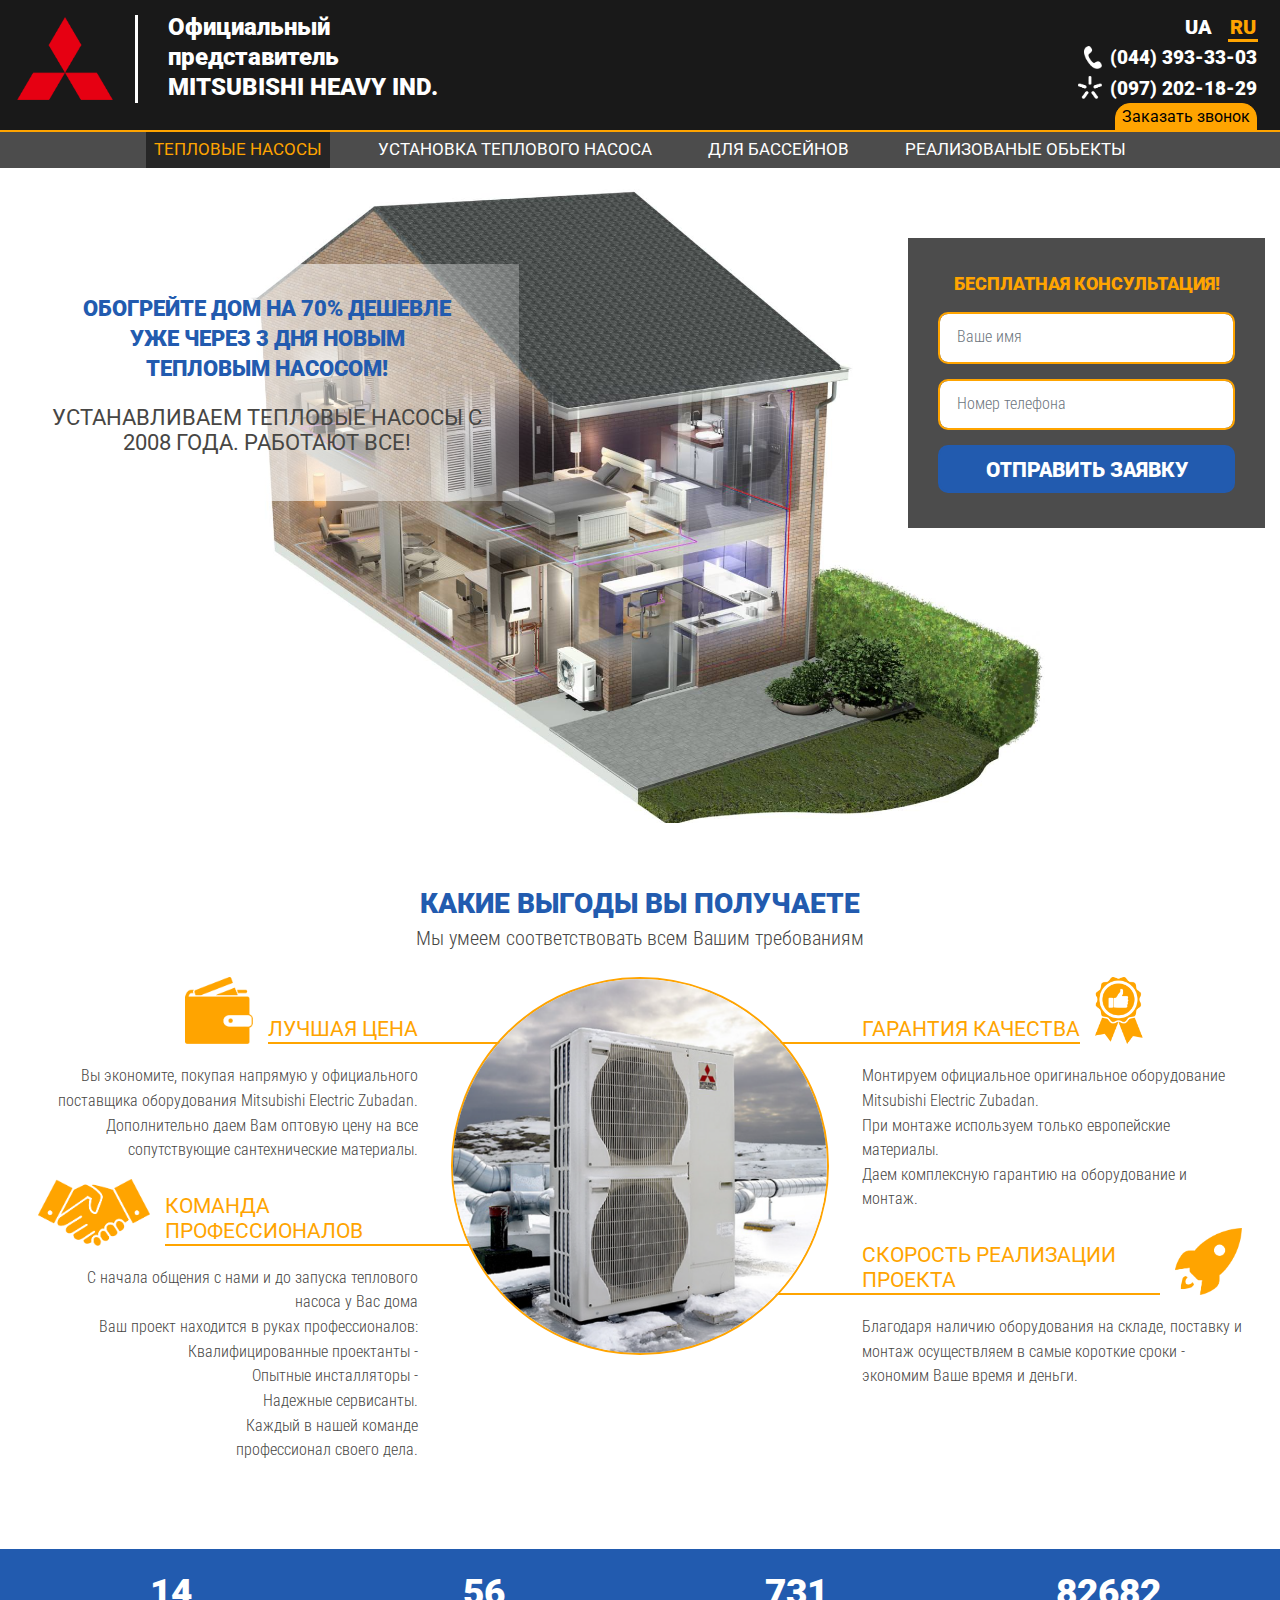
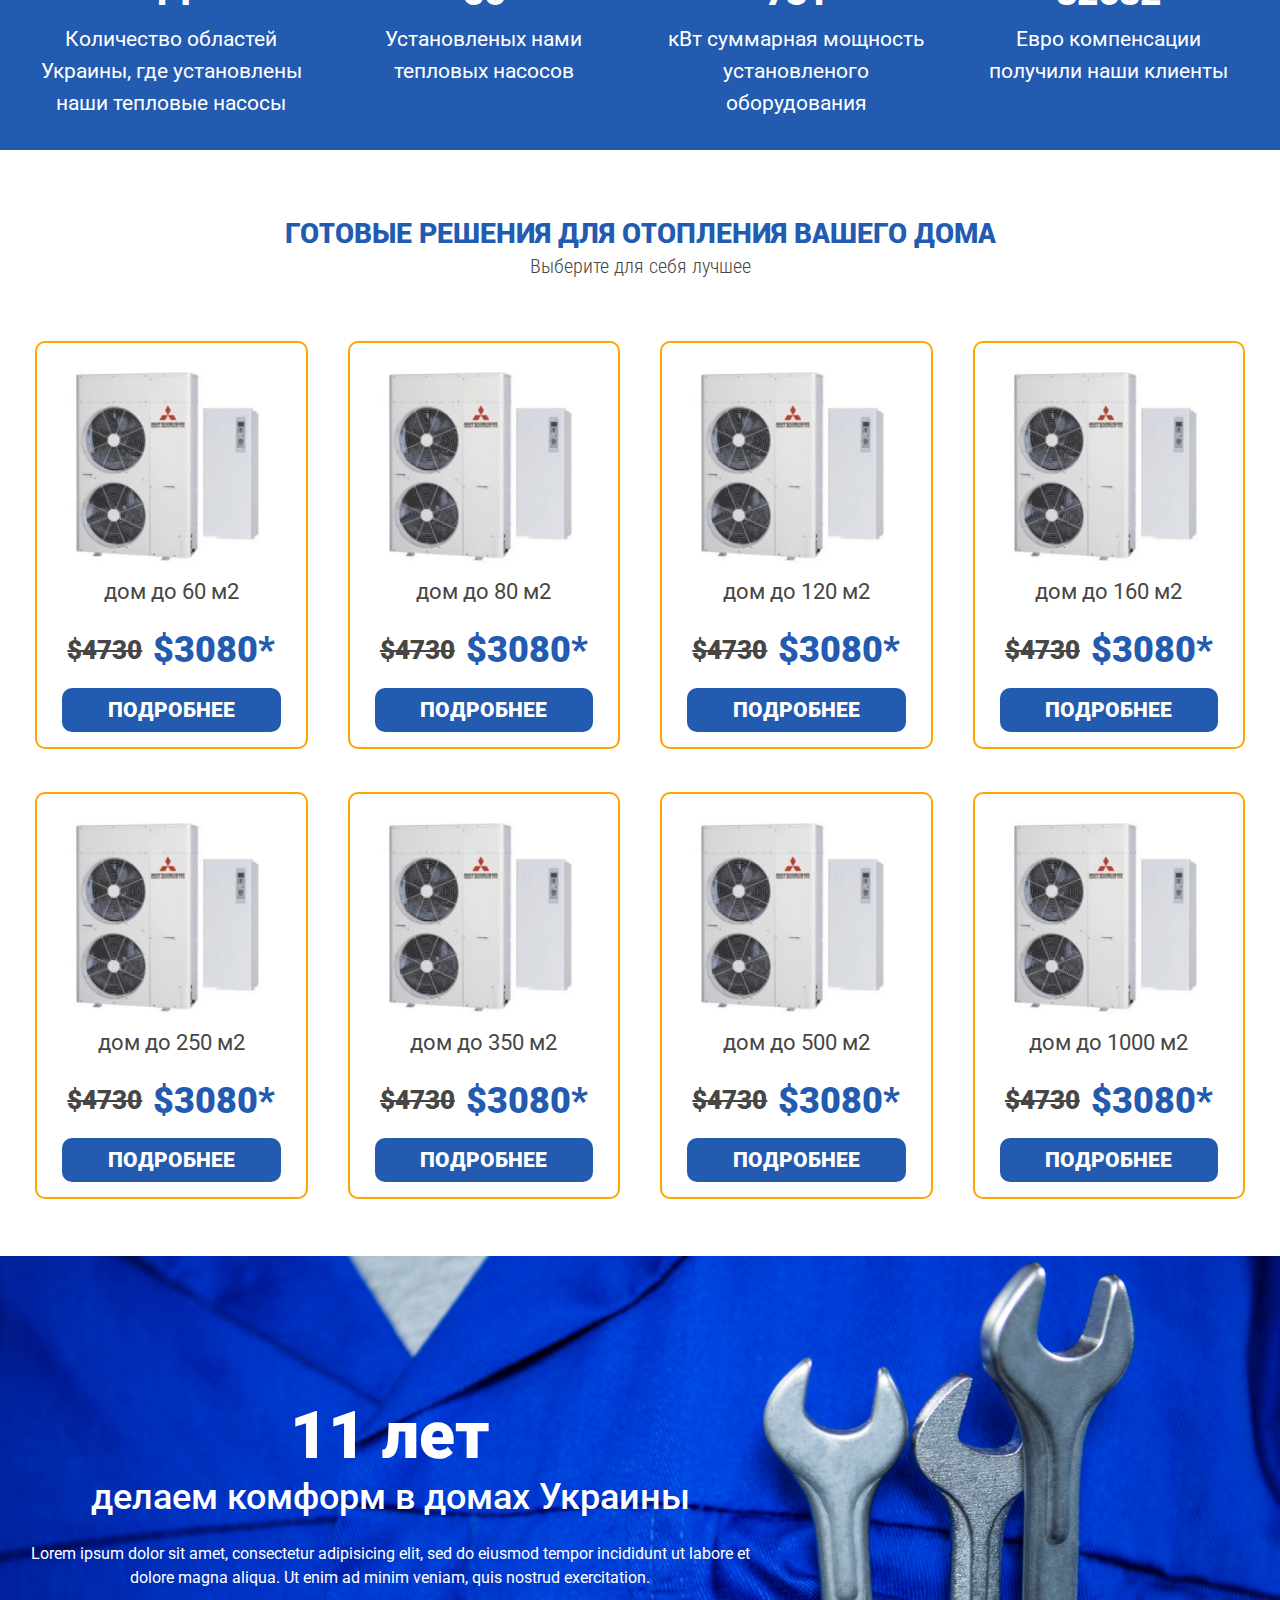
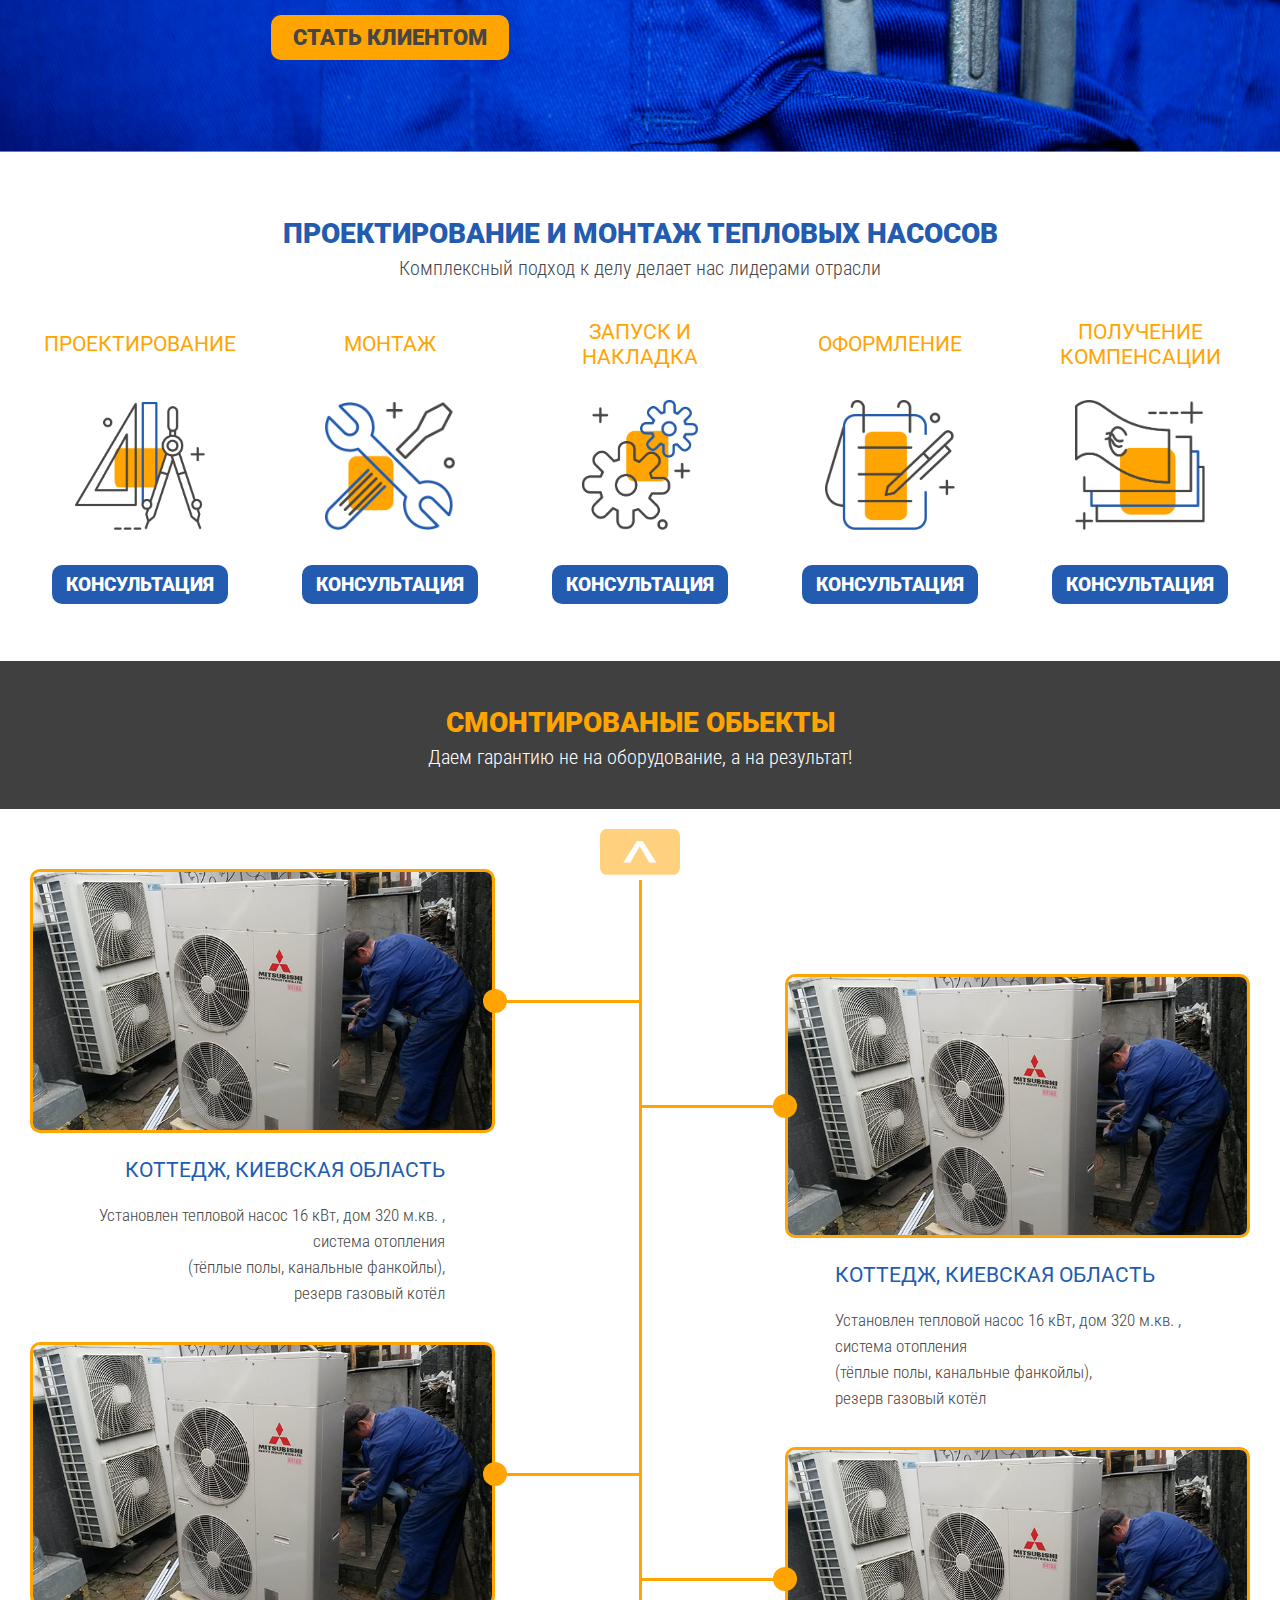
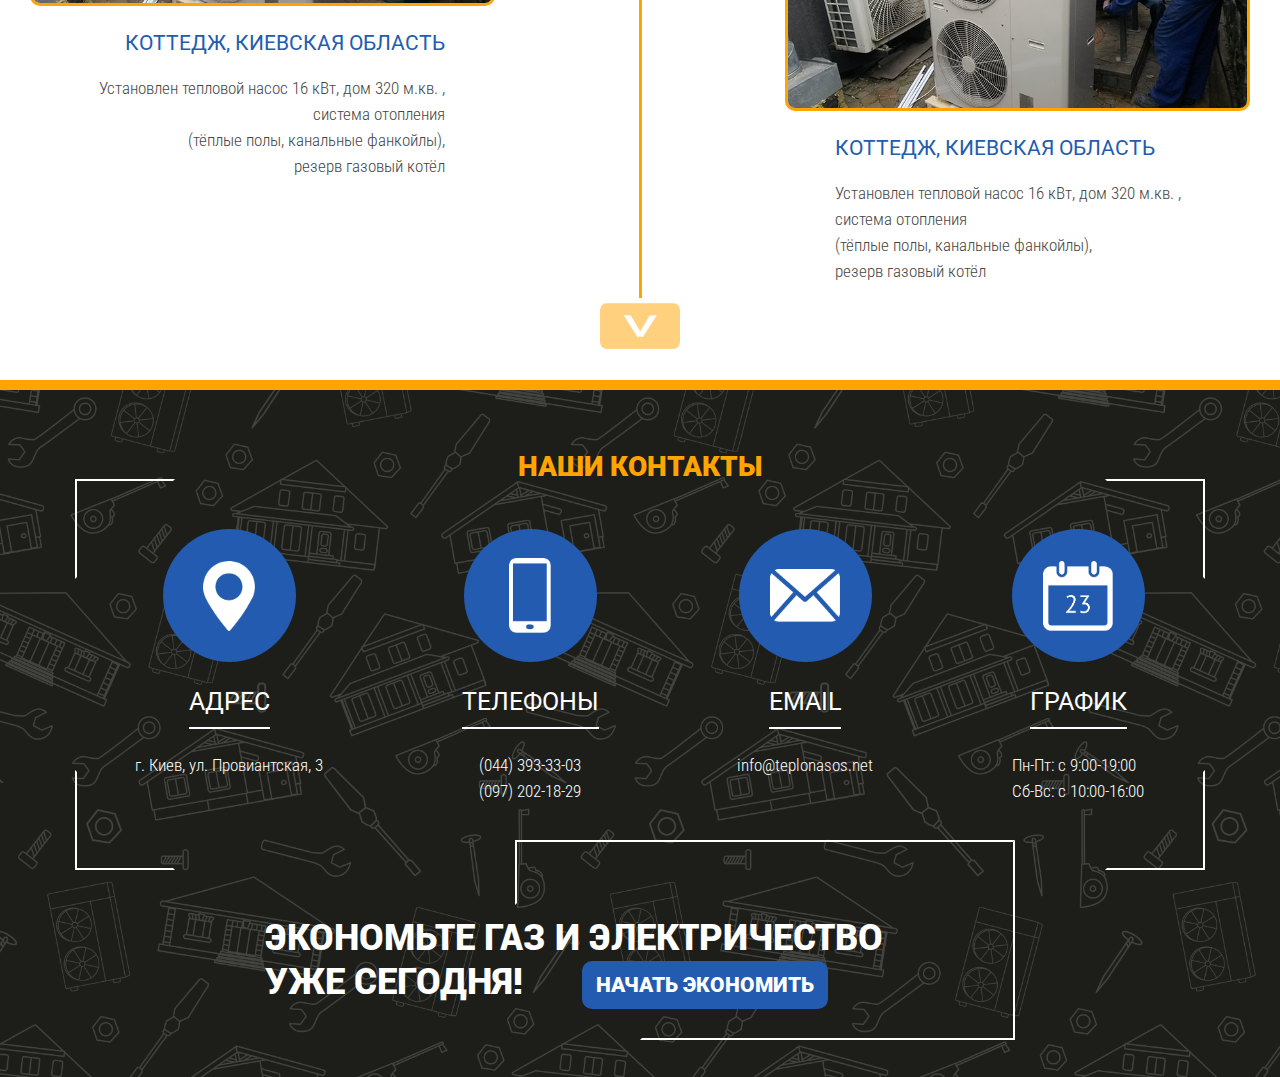
<file: index.html>
<!DOCTYPE html>
<html lang="en">
    <head>
        <meta name="viewport" content="width=device-width, initial-scale=1, shrink-to-fit=no, minimum-scale=1.0, user-scalable=no">
        <meta charset="UTF-8">
        <link href='https://fonts.googleapis.com/css?family=Roboto:400,100,300,500,700,900' rel='stylesheet' type='text/css'>
        <link href="https://fonts.googleapis.com/css?family=Roboto+Condensed" rel="stylesheet">
        <link rel="stylesheet" href="https://maxcdn.bootstrapcdn.com/bootstrap/4.0.0/css/bootstrap.min.css" 
        integrity="sha384-Gn5384xqQ1aoWXA+058RXPxPg6fy4IWvTNh0E263XmFcJlSAwiGgFAW/dAiS6JXm" crossorigin="anonymous">
        <link rel="stylesheet" href="./css/style.css">
    </head>
    <body>
        <header>
            <div class="top-header">
                <div class="container d-flex flex-column">
                    <div class="parent d-flex justify-content-between">
                        <div class="d-flex par">
                            <div class="logo">
                                <img src="./images/logo.png" alt="logo">
                            </div> 
                            <div class="main-text">
                                Официальный<br>
                                представитель<br>
                                MITSUBISHI HEAVY IND.
                            </div>
                        </div>
                        <div class="d-flex flex-row right-sidebar flex-column align-items-end">
                            <ul class="languages d-flex">
                                <li><a href="#">ua</a></li>
                                <li class="active"><a href="#">ru</a></li>
                            </ul>
                            <span class="d-flex align-items-center"><img src="./images/phone.png" alt="phone"><a href="tel:0443933303">(044) 393-33-03</a></span>
                            <span class="d-flex align-items-center"><img src="./images/kyivstar.png" alt="phone"><a href="tel:0972021829">(097) 202-18-29</a></span>    
                        </div>
                    </div>
                    <div class="button-parent text-right">
                        <button>Заказать звонок</button>
                    </div>
                    
                </div>                   
            </div>
            <nav class="navbar navbar-expand-lg navbar-light">
                <button class="navbar-toggler" type="button" data-toggle="collapse" data-target="#navbarNav" aria-controls="navbarNav" aria-expanded="false" aria-label="Toggle navigation">
                    <span class="navbar-toggler-icon"></span>
                </button>
                <div class="collapse navbar-collapse justify-content-center" id="navbarNav">
                    <ul class="navbar-nav">
                        <li class="nav-item active">
                            <a class="nav-link" href="#">Тепловые насосы</a>
                        </li>
                        <li class="nav-item">
                            <a class="nav-link" href="#">Установка теплового насоса</a>
                        </li>
                        <li class="nav-item">
                            <a class="nav-link" href="#">Для бассейнов</a>
                        </li>
                        <li class="nav-item">
                            <a class="nav-link" href="#">Реализованые обьекты</a>
                        </li>
                    </ul>
                </div>
            </nav>
        </header>
        <div class="main-container">
            <div class="container d-flex justify-content-between align-items-center">
                <div class="banner">
                    <h2>Обогрейте дом на 70% дешевле уже через 3 дня новым тепловым насосом!</h2>
                    <p>Устанавливаем тепловые насосы с 2008 года. Работают все!</p>

                </div>
                <form>
                    <h2>Бесплатная консультация!</h2>
                    <input name="name" class="form-control" placeholder="Ваше имя">
                    <input name="phone" class="form-control" placeholder="Номер телефона">
                    <button class="btn btn-primary">Отправить заявку</button>
                </form>
            </div>
            <div class="img"></div>
        </div>

        <section class="benefits">
            <div class="container">
                <h2 class="mt-4">КАКИЕ ВЫГОДЫ ВЫ ПОЛУЧАЕТЕ</h2>
                <p>Мы умеем соответствовать всем Вашим требованиям</p>
                <div class="container px-2 mt-4">
                    <div class="cont row mx-0">
                        <div class="col-md-12 col-lg-6 left">
                            <div class="inform left">
                                <div class="d-flex align-items-end justify-content-end h-cont">
                                    <img class="img-item-price" src="./images/price.png"><h5>Лучшая цена<span class="line"></span></h5>
                                </div>
                                <p>Вы экономите, покупая напрямую 
                                        у официального поставщика оборудования 
                                        Mitsubishi Electric Zubadan.<br>
                                        Дополнительно даем Вам оптовую цену на все 
                                        сопутствующие сантехнические материалы.</p>
                            </div>
                            <div class="inform left">
                                <div class="d-flex align-items-end justify-content-end h-cont">
                                    <img class="img-item-price" src="./images/team.png"><h5>КОМАНДА ПРОФЕССИОНАЛОВ<span class="line"></span></h5>
                                </div>
                                <p>С начала общения с нами и до запуска 
                                теплового насоса у Вас дома<br>
                                Ваш проект находится в руках профессионалов:<br>
                                Квалифицированные проектанты -<br>
                                Опытные инсталляторы -<br>
                                Надежные сервисанты.<br>
                                Каждый в нашей команде <br>
                                профессионал своего дела.</p>
                            </div>
                        </div>                        
                        <div class="col-md-12 col-lg-6 right">
                            <div class="inform right">
                                <div class="d-flex align-items-end justify-content-start h-cont">
                                    <h5>ГАРАНТИЯ КАЧЕСТВА<span class="line"></span></h5><img class="img-item-price" src="./images/garanty.png">
                                </div>
                                <p>Монтируем официальное оригинальное 
                                        оборудование Mitsubishi Electric Zubadan. <br>
                                        При монтаже используем только 
                                        европейские материалы. <br>
                                        Даем комплексную гарантию на 
                                        оборудование и монтаж.</p>
                            </div>
                            <div class="inform right">
                                <div class="d-flex align-items-end justify-content-start h-cont">
                                    <h5>СКОРОСТЬ РЕАЛИЗАЦИИ ПРОЕКТА<span class="line"></span></h5><img class="img-item-price" src="./images/rocket.png">
                                </div>
                                <p>Благодаря наличию оборудования на складе, 
                                        поставку и монтаж осуществляем в 
                                        самые короткие сроки - 
                                        экономим Ваше время и деньги.</p>
                            </div>
                        </div>
                        <div class="inform-center">
                            <img src="images/circle-img.png" alt="circle-img">
                        </div>
                    </div>
                </div>

            </div>
        </section>

        <section class="counter">
            <div class="container">
                <div class="row mx-0">
                    <div class="col-lg-3 col-md-6">
                        <h3>14</h3>
                        <p>Количество областей Украины, где установлены наши тепловые насосы</p>
                    </div>
                    <div class="col-lg-3 col-md-6">
                        <h3>56</h3>
                        <p>Установленых нами тепловых насосов</p>
                    </div>
                    <div class="col-lg-3 col-md-6">
                        <h3>731</h3>
                        <p>кВт суммарная мощность установленого оборудования</p>
                    </div>
                    <div class="col-lg-3 col-md-6">
                        <h3>82682</h3>
                        <p>Евро компенсации получили наши клиенты</p>
                    </div>
                </div>                
            </div>
        </section>

        <section class="products">
            <div class="container">
                <h2>Готовые решения для отопления вашего дома</h2>
                <p>Выберите для себя лучшее</p>
                <div class="row pr-list mx-0">
                    <div class="col-lg-3 col-md-6 text-center">
                        <div>
                            <a href="#">
                                <img src="./images/product.png" alt="product">
                            </a>
                            <h5>дом до 60 м2</h5>
                            <div class="prices">
                                <span class="old">$4730</span>
                                <span class="new">$3080*</span>
                            </div>
                            <button class="btn btn-primary">Подробнее</button>
                        </div>
                    </div>
                    <div class="col-lg-3 col-md-6 text-center">
                        <div>
                            <a href="#">
                                <img src="./images/product.png" alt="product">
                            </a>
                            <h5>дом до 80 м2</h5>
                            <div class="prices">
                                <span class="old">$4730</span>
                                <span class="new">$3080*</span>
                            </div>
                            <button class="btn btn-primary">Подробнее</button>
                        </div>
                    </div>
                    <div class="col-lg-3 col-md-6 text-center">
                        <div>
                            <a href="#">
                                <img src="./images/product.png" alt="product">
                            </a>
                            <h5>дом до 120 м2</h5>
                            <div class="prices">
                                <span class="old">$4730</span>
                                <span class="new">$3080*</span>
                            </div>
                            <button class="btn btn-primary">Подробнее</button>
                        </div>
                    </div>
                    <div class="col-lg-3 col-md-6 text-center">
                        <div>
                            <a href="#">
                                <img src="./images/product.png" alt="product">
                            </a>
                            <h5>дом до 160 м2</h5>
                            <div class="prices">
                                <span class="old">$4730</span>
                                <span class="new">$3080*</span>
                            </div>
                            <button class="btn btn-primary">Подробнее</button>
                        </div>
                    </div>
                    <div class="col-lg-3 col-md-6 text-center">
                        <div>
                            <a href="#">
                                <img src="./images/product.png" alt="product">
                            </a>
                            <h5>дом до 250 м2</h5>
                            <div class="prices">
                                <span class="old">$4730</span>
                                <span class="new">$3080*</span>
                            </div>
                            <button class="btn btn-primary">Подробнее</button>
                        </div>
                    </div>
                    <div class="col-lg-3 col-md-6 text-center">
                        <div>
                            <a href="#">
                                <img src="./images/product.png" alt="product">
                            </a>
                            <h5>дом до 350 м2</h5>
                            <div class="prices">
                                <span class="old">$4730</span>
                                <span class="new">$3080*</span>
                            </div>
                            <button class="btn btn-primary">Подробнее</button>
                        </div>
                    </div>
                    <div class="col-lg-3 col-md-6 text-center">
                        <div>
                            <a href="#">
                                <img src="./images/product.png" alt="product">
                            </a>
                            <h5>дом до 500 м2</h5>
                            <div class="prices">
                                <span class="old">$4730</span>
                                <span class="new">$3080*</span>
                            </div>
                            <button class="btn btn-primary">Подробнее</button>
                        </div>
                    </div>
                    <div class="col-lg-3 col-md-6 text-center">
                        <div>
                            <a href="#">
                                <img src="./images/product.png" alt="product">
                            </a>
                            <h5>дом до 1000 м2</h5>
                            <div class="prices">
                                <span class="old">$4730</span>
                                <span class="new">$3080*</span>
                            </div>
                            <button class="btn btn-primary">Подробнее</button>
                        </div>
                    </div>
                </div>
            </div>

        </section>

        <section class="comfort">
            <div class="container">
                <div class="content text-center">
                    <h2>11 лет</h2>
                    <h5>делаем комформ в домах Украины</h5>
                    <p>Lorem ipsum dolor sit amet, consectetur adipisicing elit, sed do eiusmod tempor incididunt ut labore 
                            et dolore magna aliqua. Ut enim ad minim veniam, quis nostrud exercitation.</p>
                    <button>Стать клиентом</button>
                </div>
            </div>
        </section>

        <section class="proecting">
            <div class="container">
                <h2>Проектирование и монтаж  тепловых насосов</h2>
                <p>Комплексный подход к делу делает нас лидерами отрасли</p>

                <div class="row items mx-0">
                    <div class="col-1-5 text-center">
                        <div class="head-parent"><h5>Проектирование</h5></div>
                        <div>
                            <img src="./images/proecting.png" alt="proecting">
                            <button class="btn btn-primary">Консультация</button>
                        </div>
                    </div>
                    <div class="col-1-5 text-center">
                        <div class="head-parent"><h5>Монтаж</h5></div>
                        <div>
                            <img src="./images/montage.png" alt="montage">
                            <button class="btn btn-primary">Консультация</button>
                        </div>
                    </div>
                    <div class="col-1-5 text-center">
                        <div class="head-parent"><h5>Запуск и накладка</h5></div>
                        <div>
                            <img src="./images/zapusk.png" alt="zapusk">
                            <button class="btn btn-primary">Консультация</button>
                        </div>
                    </div>
                    <div class="col-1-5 text-center">
                        <div class="head-parent"><h5>Оформление</h5></div>
                        <div>
                            <img src="./images/sending.png" alt="sending">
                            <button class="btn btn-primary">Консультация</button>
                        </div>
                    </div>
                    <div class="col-1-5 text-center">
                        <div class="head-parent"><h5>Получение компенсации</h5></div>
                        <div>
                            <img src="./images/money.png" alt="money">
                            <button class="btn btn-primary">Консультация</button>
                        </div>
                    </div>
                </div>
            </div>
        </section>

        <section class="montage">
            <div class="title">
                <div class="container">
                    <h2>СМОНТИРОВАНЫЕ ОБЬЕКТЫ</h2>
                    <p>Даем гарантию не на оборудование, а на результат!</p>
                </div>
            </div>                
            <div class="container">
                <div class="cont row mx-0">
                    <div class="col-md-6 left">
                        <div class="inform left">
                            <div class="img-container">
                                <img src="images/employer.jpg" src="employer">
                                <span class="dot"></span>
                                <span class="line"></span>
                            </div>
                            <h5>КОТТЕДЖ, КИЕВСКАЯ ОБЛАСТЬ</h5>
                            <p>Установлен тепловой насос 16 кВт, дом 320 м.кв. ,<br>
                                    система отопления<br>
                                    (тёплые полы, канальные фанкойлы),<br>
                                    резерв газовый котёл</p>
                        </div>
                        <div class="inform left">
                            <div class="img-container">
                                <img src="images/employer.jpg" src="employer">
                                <span class="dot"></span>
                                <span class="line"></span>
                            </div>
                            <h5>КОТТЕДЖ, КИЕВСКАЯ ОБЛАСТЬ</h5>
                            <p>Установлен тепловой насос 16 кВт, дом 320 м.кв. ,<br>
                                    система отопления<br>
                                    (тёплые полы, канальные фанкойлы),<br>
                                    резерв газовый котёл</p>
                        </div>
                    </div>
                    <div class="line-container">
                        <img src="images/arrow.png" alt="top-arrow">
                        <div class="vert-line"></div>
                        <img src="images/arrow.png" alt="top-arrow" class="revert">
                    </div>
                    <div class="col-md-6 right">
                        <div class="inform right">
                            <div class="img-container">
                                <img src="images/employer.jpg" src="employer">
                                <span class="dot"></span>
                                <span class="line"></span>
                            </div>
                            <h5>КОТТЕДЖ, КИЕВСКАЯ ОБЛАСТЬ</h5>
                            <p>Установлен тепловой насос 16 кВт, дом 320 м.кв. ,<br>
                                    система отопления<br>
                                    (тёплые полы, канальные фанкойлы),<br>
                                    резерв газовый котёл</p>
                        </div>
                        <div class="inform right">
                            <div class="img-container">
                                <img src="images/employer.jpg" src="employer">
                                <span class="dot"></span>
                                <span class="line"></span>
                            </div>
                            <h5>КОТТЕДЖ, КИЕВСКАЯ ОБЛАСТЬ</h5>
                            <p>Установлен тепловой насос 16 кВт, дом 320 м.кв. ,<br>
                                    система отопления<br>
                                    (тёплые полы, канальные фанкойлы),<br>
                                    резерв газовый котёл</p>
                        </div>
                    </div>
                </div>
            </div>
        </section>

        <footer>
            <div class="container">
                <h5 class="mb-0">наши контакты</h5>
                <div class="contacts-container">
                    <div class="contacts">
                        <div class="item">
                            <div class="circle">
                                <img src="./images/location.png" alt="location">
                            </div>
                            <h5>Адрес</h5>
                            <p>г. Киев, ул. Провиантская, 3</p>
                        </div>
                        <div class="item">
                            <div class="circle">
                                <img src="./images/iphone.png" alt="location" class="iphone">
                            </div>
                            <h5>Телефоны</h5>
                            <p>(044) 393-33-03<br>(097) 202-18-29</p>
                        </div>
                        <div class="item">
                            <div class="circle">
                                <img src="./images/envelope.png" alt="location" class="envelope">
                            </div>
                            <h5>Email</h5>
                            <p>info@teplonasos.net</p>
                        </div>
                        <div class="item">
                            <div class="circle">
                                <img src="./images/calendar.png" alt="location">
                            </div>
                            <h5>График</h5>
                            <p>Пн-Пт: с 9:00-19:00<br>Сб-Вс: c 10:00-16:00</p>
                        </div>
                    </div>
                    <div class="contacts-after"></div>
                </div>
                <div class="econom-container">
                    <h3>Экономьте газ и электричество<br>уже сегодня! <button class="btn btn-primary">Начать экономить</button></h3>
                </div>
            </div>
        </footer>
    
        <script src="https://code.jquery.com/jquery-3.2.1.slim.min.js" integrity="sha384-KJ3o2DKtIkvYIK3UENzmM7KCkRr/rE9/Qpg6aAZGJwFDMVNA/GpGFF93hXpG5KkN" crossorigin="anonymous"></script>
        <script src="https://cdnjs.cloudflare.com/ajax/libs/popper.js/1.12.9/umd/popper.min.js" integrity="sha384-ApNbgh9B+Y1QKtv3Rn7W3mgPxhU9K/ScQsAP7hUibX39j7fakFPskvXusvfa0b4Q" crossorigin="anonymous"></script>
        <script src="https://maxcdn.bootstrapcdn.com/bootstrap/4.0.0/js/bootstrap.min.js" integrity="sha384-JZR6Spejh4U02d8jOt6vLEHfe/JQGiRRSQQxSfFWpi1MquVdAyjUar5+76PVCmYl" crossorigin="anonymous"></script>
        
    </body>
</html>
</file>
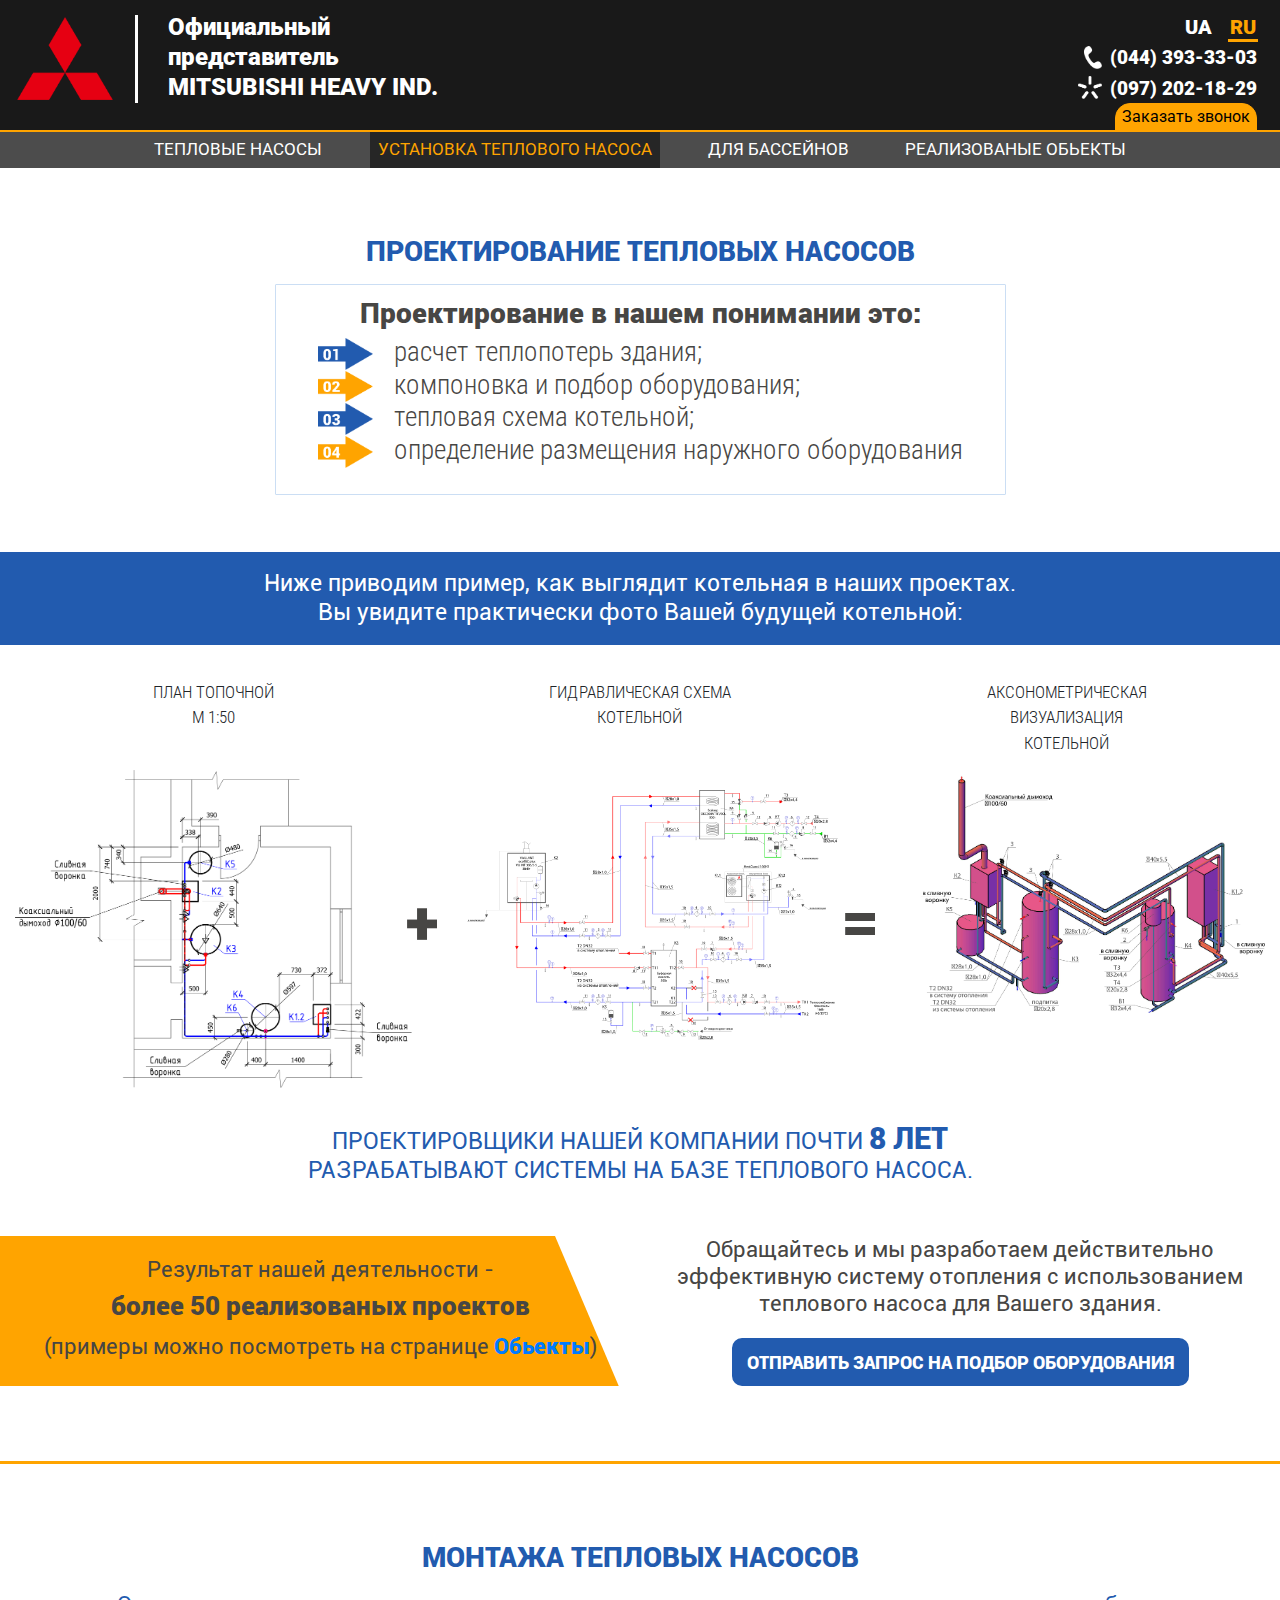
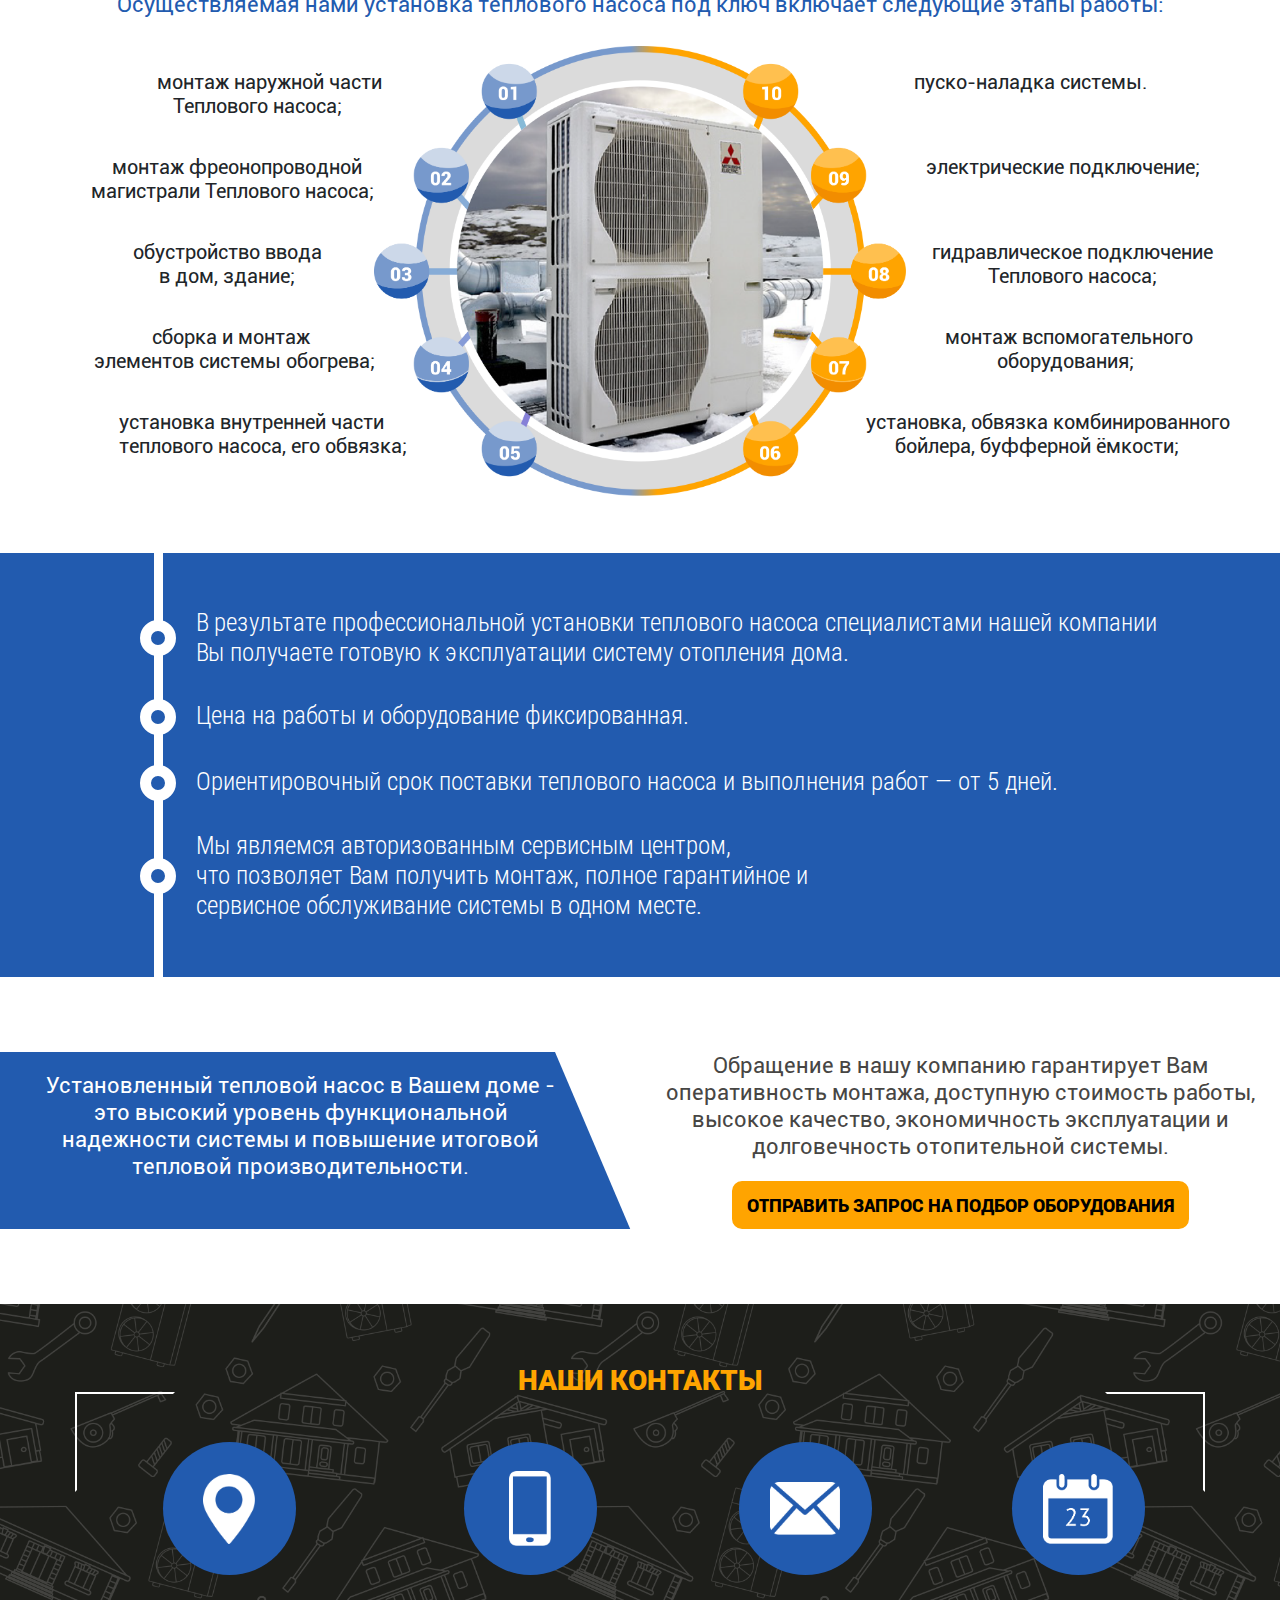
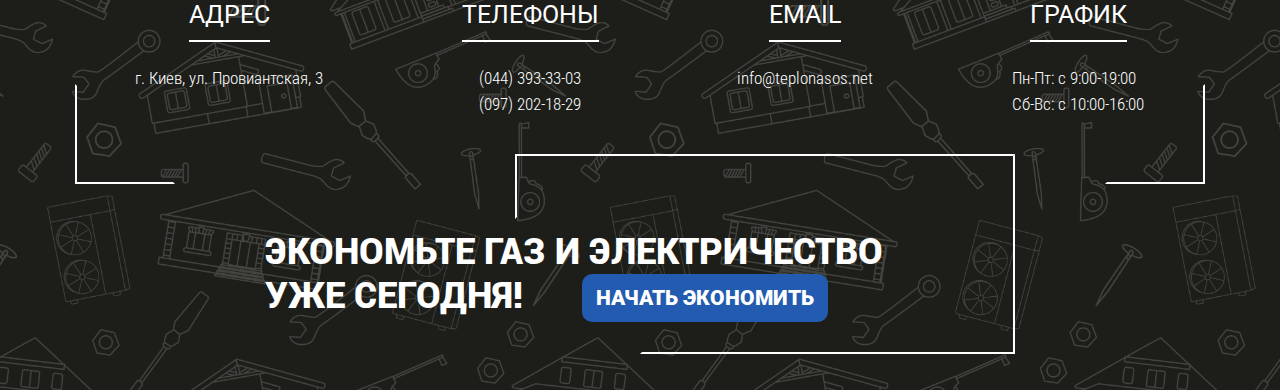
<file: montage.html>
<!DOCTYPE html>
<html lang="en">
    <head>
        <meta name="viewport" content="width=device-width, initial-scale=1, shrink-to-fit=no, minimum-scale=1.0, user-scalable=no">
        <meta charset="UTF-8">
        <link href='https://fonts.googleapis.com/css?family=Roboto:400,100,300,500,700,900' rel='stylesheet' type='text/css'>
        <link href="https://fonts.googleapis.com/css?family=Roboto+Condensed" rel="stylesheet">
        <link rel="stylesheet" href="https://maxcdn.bootstrapcdn.com/bootstrap/4.0.0/css/bootstrap.min.css" 
        integrity="sha384-Gn5384xqQ1aoWXA+058RXPxPg6fy4IWvTNh0E263XmFcJlSAwiGgFAW/dAiS6JXm" crossorigin="anonymous">
        <link rel="stylesheet" href="./css/style.css">
    </head>
    <body>
        <header>
            <div class="top-header">
                <div class="container d-flex flex-column">
                    <div class="parent d-flex justify-content-between">
                        <div class="d-flex par">
                            <div class="logo">
                                <img src="./images/logo.png" alt="logo">
                            </div> 
                            <div class="main-text">
                                Официальный<br>
                                представитель<br>
                                MITSUBISHI HEAVY IND.
                            </div>
                        </div>
                        <div class="d-flex flex-row right-sidebar flex-column align-items-end">
                            <ul class="languages d-flex">
                                <li><a href="#">ua</a></li>
                                <li class="active"><a href="#">ru</a></li>
                            </ul>
                            <span class="d-flex align-items-center"><img src="./images/phone.png" alt="phone"><a href="tel:0443933303">(044) 393-33-03</a></span>
                            <span class="d-flex align-items-center"><img src="./images/kyivstar.png" alt="phone"><a href="tel:0972021829">(097) 202-18-29</a></span>    
                        </div>
                    </div>
                    <div class="button-parent text-right">
                        <button>Заказать звонок</button>
                    </div>
                    
                </div>                   
            </div>
            <nav class="navbar navbar-expand-lg navbar-light">
                <button class="navbar-toggler" type="button" data-toggle="collapse" data-target="#navbarNav" aria-controls="navbarNav" aria-expanded="false" aria-label="Toggle navigation">
                    <span class="navbar-toggler-icon"></span>
                </button>
                <div class="collapse navbar-collapse justify-content-center" id="navbarNav">
                    <ul class="navbar-nav">
                        <li class="nav-item">
                            <a class="nav-link" href="#">Тепловые насосы</a>
                        </li>
                        <li class="nav-item active">
                            <a class="nav-link" href="#">Установка теплового насоса</a>
                        </li>
                        <li class="nav-item">
                            <a class="nav-link" href="#">Для бассейнов</a>
                        </li>
                        <li class="nav-item">
                            <a class="nav-link" href="#">Реализованые обьекты</a>
                        </li>
                    </ul>
                </div>
            </nav>
        </header>

        <section class="products">
            <div class="container">
                <h2>Проектирование тепловых насосов</h2>
                <div class="row mx-0">
                    <div class="list-cont mx-auto">
                        <h3>Проектирование в нашем понимании это:</h3>
                        <ul class="proecting-list">
                            <li><img src="images/01.png">расчет теплопотерь здания;</li>
                            <li><img src="images/02.png">компоновка и подбор оборудования;</li>
                            <li><img src="images/03.png">тепловая схема котельной;</li>
                            <li><img src="images/04.png">определение размещения наружного оборудования</li>
                        </ul>
                    </div>  
                </div>      
            </div>
        </section>

        <div class="separator">
            <div class="container text-center">                
                <div class="m-t">Ниже приводим пример, как выглядит котельная в наших проектах.</div>
                <div class="m-t">Вы увидите практически фото Вашей будущей котельной:</div>
            </div>
        </div>

        <div class="plan">
            <div class="container">
                <div class="math row">
                    <div class="math-item col-lg-4 col-md-12">
                        <div class="title">План топочной<br>М 1:50</div>
                        <img src="./images/schema_1.png" alt="schema_1">
                    </div>
                    <img src="./images/plus.png" class="plus" alt="plus">
                    <div class="math-item col-lg-4 col-md-12">
                        <div class="title">Гидравлическая схема<br>котельной</div>
                        <img src="./images/schema_2.png" alt="schema_2">
                    </div>
                    <img src="./images/equals.png" class="equals" alt="equals">
                    <div class="math-item col-lg-4 col-md-12">
                        <div class="title">Аксонометрическая<br>визуализация<br>котельной</div>
                        <img src="./images/schema_3.png" alt="schema_3">
                    </div>
                </div>
            </div>
        </div>

        <div class="separator white">
            <div class="container text-center">                
                <div class="m-t">ПРОЕКТИРОВЩИКИ НАШЕЙ КОМПАНИИ ПОЧТИ <b>8 ЛЕТ</b></div>
                <div class="m-t">Разрабатывают системы на базе теплового насоса.</div>
            </div>
        </div>

        <div class="grad-section">
            <div class="y grad"></div>
            <div class="containe row mx-0">
                <div class="col-lg-6 col-md-12 item">
                    <div class="t1">Результат нашей деятельности - </div>
                    <div class="t2">более 50 реализованых проектов</div>
                    <div class="t1">(примеры можно посмотреть на странице <a href="#">Обьекты</a>)</div>
                </div>
                <div class="col-lg-6 col-md-12 item">
                    <div class="t1">Обращайтесь и мы разработаем действительно<br>
                            эффективную систему отопления с использованием<br>
                            теплового насоса для Вашего здания.</div>
                    <button class="btn btn-primary">ОТПРАВИТЬ ЗАПРОС НА ПОДБОР ОБОРУДОВАНИЯ</button>
                </div>
            </div>
        </div>

        <div class="line-separator"></div>

        <section class="products pt-0 mont-ge">
            <div class="">
                <h2>Монтажа тепловых насосов</h2>
                <p>Осуществляемая нами установка теплового насоса под ключ включает следующие этапы работы:</p>
                <div class="row parent mx-0">
                    <img src="images/mont-ge.png" alt="montage" class="main-img">
                    <div class="col-md-12 col-lg-6 item">
                        <div class="r-circle"></div>
                        <ul>
                            <li><span class="num">01</span>монтаж наружной части <br>Теплового насоса;</li>
                            <li><span class="num">02</span>монтаж фреонопроводной <br>магистрали Теплового насоса;</li>
                            <li><span class="num">03</span>обустройство ввода <br>в дом, здание;</li>
                            <li><span class="num">04</span>сборка и монтаж <br>элементов системы обогрева;</li>
                            <li><span class="num">05</span>установка внутренней части <br>теплового насоса, его обвязка;</li>
                        </ul>
                    </div>
                    <div class="col-md-12 col-lg-6 item">
                        <div class="l-circle"></div>
                        <ul>
                            <li><span class="num">06</span>пуско-наладка системы.</li>
                            <li><span class="num">07</span>электрические подключение;</li>
                            <li><span class="num">08</span>гидравлическое подключение <br>Теплового насоса;</li>
                            <li><span class="num">09</span>монтаж вспомогательного <br>оборудования;</li>
                            <li><span class="num">10</span>установка, обвязка комбинированного <br>бойлера, буфферной ёмкости;</li>
                        </ul>
                    </div>
                </div>
            </div>
        </section>

        <div class="line-ul blue">
            <div class="l-line"></div>
            <div class="item"><span class="circle"></span><span class="text">В результате профессиональной установки теплового насоса специалистами нашей компании <br>
                Вы получаете готовую к эксплуатации систему отопления дома.</span></div>
            <div class="item"><span class="circle"></span><span class="text">Цена на работы и оборудование фиксированная.</span></div>
            <div class="item"><span class="circle"></span><span class="text">Ориентировочный срок поставки теплового насоса и выполнения работ — от 5 дней.</span></div>
            <div class="item"><span class="circle"></span><span class="text">Мы являемся авторизованным сервисным центром, <br>
                    что позволяет Вам получить монтаж, полное гарантийное и <br>
                    сервисное обслуживание системы в одном месте.</span></div>
        </div>

        <div class="grad-section bottom">
            <div class="y grad"></div>
            <div class="containe row mx-0">
                <div class="col-lg-6 col-md-12 item">
                    <div class="t1">Установленный тепловой насос в Вашем доме - 
                            это высокий уровень функциональной 
                            надежности системы и повышение итоговой 
                            тепловой производительности.</div>
                </div>
                <div class="col-lg-6 col-md-12 item">
                    <div class="t1">Обращение в нашу компанию гарантирует Вам 
                            оперативность монтажа, доступную стоимость работы, 
                            высокое качество, экономичность эксплуатации 
                            и долговечность отопительной системы.</div>
                    <button class="btn btn-primary">ОТПРАВИТЬ ЗАПРОС НА ПОДБОР ОБОРУДОВАНИЯ</button>
                </div>
            </div>
        </div>

        <footer>
            <div class="container">
                <h5>наши контакты</h5>
                <div class="contacts-container">
                    <div class="contacts">
                        <div class="item">
                            <div class="circle">
                                <img src="./images/location.png" alt="location">
                            </div>
                            <h5>Адрес</h5>
                            <p>г. Киев, ул. Провиантская, 3</p>
                        </div>
                        <div class="item">
                            <div class="circle">
                                <img src="./images/iphone.png" alt="location" class="iphone">
                            </div>
                            <h5>Телефоны</h5>
                            <p>(044) 393-33-03<br>(097) 202-18-29</p>
                        </div>
                        <div class="item">
                            <div class="circle">
                                <img src="./images/envelope.png" alt="location" class="envelope">
                            </div>
                            <h5>Email</h5>
                            <p>info@teplonasos.net</p>
                        </div>
                        <div class="item">
                            <div class="circle">
                                <img src="./images/calendar.png" alt="location">
                            </div>
                            <h5>График</h5>
                            <p>Пн-Пт: с 9:00-19:00<br>Сб-Вс: c 10:00-16:00</p>
                        </div>
                    </div>
                    <div class="contacts-after"></div>
                </div>
                <div class="econom-container">
                    <h3>Экономьте газ и электричество<br>уже сегодня! <button class="btn btn-primary">Начать экономить</button></h3>
                </div>
            </div>
        </footer>
    
        <script src="https://code.jquery.com/jquery-3.2.1.slim.min.js" integrity="sha384-KJ3o2DKtIkvYIK3UENzmM7KCkRr/rE9/Qpg6aAZGJwFDMVNA/GpGFF93hXpG5KkN" crossorigin="anonymous"></script>
        <script src="https://cdnjs.cloudflare.com/ajax/libs/popper.js/1.12.9/umd/popper.min.js" integrity="sha384-ApNbgh9B+Y1QKtv3Rn7W3mgPxhU9K/ScQsAP7hUibX39j7fakFPskvXusvfa0b4Q" crossorigin="anonymous"></script>
        <script src="https://maxcdn.bootstrapcdn.com/bootstrap/4.0.0/js/bootstrap.min.js" integrity="sha384-JZR6Spejh4U02d8jOt6vLEHfe/JQGiRRSQQxSfFWpi1MquVdAyjUar5+76PVCmYl" crossorigin="anonymous"></script>
        
    </body>
</html>
</file>
<file: css/style.css>
@charset "UTF-8";
@font-face {
  font-family: 'Roboto Condensed Light';
  src: url("../fonts/light/roboto-condensed-light.eot");
  /* IE9 Compat Modes */
  src: url("../fonts/light/roboto-condensed-light.woff2") format("woff2"), url("../fonts/light/RobotoCondensed-Light.woff") format("woff"), url("../fonts/light/RobotoCondensed-Light.ttf") format("truetype"), url("../fonts/light/RobotoCondensed-Light.svg") format("svg");
  /* Legacy iOS */
}

@font-face {
  font-family: 'Roboto Black';
  src: url("../fonts/black/Roboto-Black.eot");
  /* IE9 Compat Modes */
  src: url("../fonts/black/Roboto-Black.woff2") format("woff2"), url("../fonts/black/Roboto-Black.woff") format("woff"), url("../fonts/black/Roboto-Black.ttf") format("truetype"), url("../fonts/black/Roboto-Black.svg") format("svg");
  /* Legacy iOS */
}

@font-face {
  font-family: 'Roboto Regular';
  src: url("../fonts/regular/Roboto-Regular.eot");
  /* IE9 Compat Modes */
  src: url("../fonts/regular/Roboto-Regular.woff2") format("woff2"), url("../fonts/regular/Roboto-Regular.woff") format("woff"), url("../fonts/regular/Roboto-Regular.ttf") format("truetype"), url("../fonts/regular/Roboto-Regular.svg") format("svg");
  /* Legacy iOS */
}

body {
  overflow-x: hidden;
}

.container {
  max-width: 1300px;
  margin: auto;
}

.btn.btn-primary {
  border-width: 2px;
  border-color: #225baf;
  background-color: #225baf;
}

.btn.btn-primary:hover, .btn.btn-primary:active, .btn.btn-primary:focus {
  background-color: transparent;
  color: #225baf;
}

.top-header {
  width: 100%;
  background-color: rgba(0, 0, 0, 0.9);
  padding-top: 12px;
  border-bottom: 2px solid #ffa400;
}

.top-header .parent {
  width: 100%;
}

.top-header .parent .par {
  padding-top: 3px;
}

.top-header .container {
  display: -webkit-box;
  display: -ms-flexbox;
  display: flex;
  margin-bottom: -1px;
}

.top-header .logo {
  padding-right: 20px;
  border-right: 3px solid white;
  display: inline-block;
}

.top-header .logo img {
  max-width: 100px;
  padding: 0 2px;
  margin-top: 2px;
}

.top-header .main-text {
  margin-top: -3px;
  font-size: 24px;
  line-height: 30px;
  color: #ffffff;
  font-family: "Roboto";
  padding-left: 30px;
  font-weight: 900;
}

.top-header .right-sidebar span {
  padding-right: 8px;
}

.top-header .right-sidebar span a {
  text-decoration: none;
  font-size: 19px;
  font-family: "Roboto";
  color: white;
  font-weight: 900;
  padding-top: 2px;
  padding-left: 8px;
}

.top-header .right-sidebar span a:hover, .top-header .right-sidebar span a:active, .top-header .right-sidebar span a:focus {
  color: #ffa400;
}

.top-header .right-sidebar img {
  max-height: 23px;
}

.top-header .languages {
  list-style-type: none;
  padding-left: 0;
  margin-bottom: 0;
}

.top-header .languages li {
  text-transform: uppercase;
  font-size: 20px;
  font-family: "Roboto";
  font-weight: 900;
  padding: 0 7px;
}

.top-header .languages li.active a {
  color: #ffa400;
  border-bottom: 3px solid #ffa400;
}

.top-header .languages li a {
  color: white;
  padding: 0 2px;
}

.top-header .languages li a:hover, .top-header .languages li a:active, .top-header .languages li a:focus {
  color: #ffa400;
  text-decoration: none;
}

.top-header .button-parent {
  margin-top: -10px;
}

.top-header .button-parent button {
  margin-top: 10px;
  margin-right: 8px;
  background-color: #ffa400;
  color: black;
  border-top-left-radius: 15px;
  border-top-right-radius: 15px;
  border: 1px solid #ffa400;
  font-size: 16px;
  font-family: "Roboto";
  font-weight: 400;
  -webkit-transition: all .3s ease;
  transition: all .3s ease;
}

.top-header .button-parent button:hover, .top-header .button-parent button:active, .top-header .button-parent button:focus {
  background-color: transparent;
  color: #ffa400;
  cursor: pointer;
  border-bottom-color: transparent;
}

header nav.navbar {
  background-color: #4c4c4c;
  padding-top: 0;
  padding-bottom: 0;
}

header nav .navbar-nav li.nav-item {
  margin: 0 20px;
}

header nav .navbar-nav li.nav-item a.nav-link {
  color: white;
  font-family: "Roboto";
  font-weight: 400;
  font-size: 17px;
  text-transform: uppercase;
  -webkit-transition: all .3s ease;
  transition: all .3s ease;
  padding-top: 5px;
  padding-bottom: 5px;
}

header nav .navbar-nav li.nav-item a.nav-link:hover, header nav .navbar-nav li.nav-item a.nav-link:active, header nav .navbar-nav li.nav-item a.nav-link:focus {
  color: #ffa400;
}

header nav .navbar-nav li.nav-item.active a.nav-link {
  color: #ffa400;
  background-color: rgba(0, 0, 0, 0.5);
}

@media (max-width: 1200px) {
  header nav .navbar-nav li.nav-item a.nav-link {
    font-size: 16px;
  }
  .top-header .logo img {
    max-width: 92px;
  }
  .top-header .main-text {
    font-size: 21px;
    line-height: 26px;
  }
  .top-header .right-sidebar span a {
    font-size: 17px;
  }
  .top-header .right-sidebar img {
    max-height: 21px;
  }
  .top-header .languages li {
    font-size: 17px;
  }
  .top-header .button-parent {
    margin-top: -5px;
  }
}

@media (max-width: 768px) {
  .top-header .logo {
    padding-right: 10px;
  }
  .top-header .main-text {
    padding-left: 15px;
  }
}

@media (max-width: 600px) {
  .top-header .logo {
    border-right: none;
  }
  .top-header .main-text {
    display: none;
  }
  .top-header .languages li {
    font-size: 16px;
  }
}

.main-container {
  padding-top: 70px;
  position: relative;
  height: calc(100vh - 200px);
  max-height: 600px;
}

.main-container .img {
  background-image: url(../images/house.jpg);
  height: calc(100vh - 200px);
  max-height: 600px;
  background-size: contain;
  background-repeat: no-repeat;
  position: absolute;
  width: 100%;
  -webkit-transform: scale(1.1);
          transform: scale(1.1);
  background-position: center 5px;
  z-index: -1;
  top: 25px;
}

.main-container h2, .main-container button {
  text-transform: uppercase;
}

.main-container h2 {
  font-size: 1.1875rem;
  color: #ffa400;
  font-family: "Roboto";
  font-weight: 900;
  text-align: center;
}

@media (max-width: 1440px) {
  .main-container h2 {
    font-size: calc(0.74875rem + 0.4875vw) ;
  }
}

.main-container form {
  padding: 35px 30px;
  width: 100%;
  max-width: 357px;
  background-color: #4c4c4c;
}

.main-container form h2 {
  padding-bottom: 10px;
}

.main-container form button {
  font-family: "Roboto Black";
  text-align: center;
  font-size: 1.375rem;
  width: 100%;
  border-radius: 10px;
  padding: 8px;
  line-height: normal;
}

@media (max-width: 1440px) {
  .main-container form button {
    font-size: calc(0.7675rem + 0.675vw) ;
  }
}

.main-container form input {
  border-radius: 10px;
  border: 2px solid #ffa400;
  color: #000000;
  font-family: "Roboto Condensed";
  font-weight: 300;
  font-size: 1rem;
  margin-bottom: 15px;
  padding: 12px 17px;
}

@media (max-width: 1440px) {
  .main-container form input {
    font-size: calc(0.73rem + 0.3vw) ;
  }
}

.main-container .banner {
  width: 100%;
  max-width: 504px;
  padding: 30px;
  font-family: "Roboto";
  background: white;
  background: -webkit-gradient(left top, right top, color-stop(0%, white), color-stop(50%, rgba(255, 255, 255, 0.62)), color-stop(98%, rgba(255, 255, 255, 0.26)), color-stop(98%, rgba(255, 255, 255, 0.26)), color-stop(100%, rgba(255, 255, 255, 0.24)));
  background: -webkit-gradient(linear, left top, right top, from(white), color-stop(50%, rgba(255, 255, 255, 0.62)), color-stop(98%, rgba(255, 255, 255, 0.26)), color-stop(98%, rgba(255, 255, 255, 0.26)), to(rgba(255, 255, 255, 0.24)));
  background: linear-gradient(to right, white 0%, rgba(255, 255, 255, 0.62) 50%, rgba(255, 255, 255, 0.26) 98%, rgba(255, 255, 255, 0.26) 98%, rgba(255, 255, 255, 0.24) 100%);
  filter: progid:DXImageTransform.Microsoft.gradient( startColorstr='#ffffff', endColorstr='#ffffff', GradientType=1 );
}

.main-container .banner h2 {
  font-size: 1.4375rem;
  color: #225baf;
  line-height: 30px;
  font-weight: 900;
  text-align: center;
  padding: 0 28px;
  font-family: "Roboto";
}

@media (max-width: 1440px) {
  .main-container .banner h2 {
    font-size: calc(0.77375rem + 0.7375vw) ;
  }
}

.main-container .banner p {
  color: #474644;
  font-weight: 400;
  text-align: center;
  font-size: 1.4375rem;
  line-height: 30px;
  margin-top: 21px;
  text-transform: uppercase;
  line-height: 25px;
}

@media (max-width: 1440px) {
  .main-container .banner p {
    font-size: calc(0.77375rem + 0.7375vw) ;
  }
}

@media (min-width: 1024px) and (max-height: 770px) {
  .main-container .img {
    -webkit-transform: scale(1.2);
            transform: scale(1.2);
    top: 50px;
  }
}

@media (max-width: 1200px) {
  .main-container form {
    max-width: 330px;
  }
  .main-container .banner {
    max-width: 450px;
  }
  .main-container .banner h2, .main-container .banner p {
    line-height: 25px;
  }
}

@media (max-width: 920px) {
  .main-container {
    background-size: cover;
    max-height: none;
    min-height: -webkit-max-content;
    min-height: -moz-max-content;
    min-height: max-content;
  }
  .main-container .container {
    -webkit-box-orient: vertical;
    -webkit-box-direction: normal;
        -ms-flex-direction: column;
            flex-direction: column;
  }
  .main-container .banner {
    margin-bottom: 20px;
  }
}

@media (max-width: 530px) {
  .main-container .banner h2, .main-container .banner p {
    line-height: 22px;
  }
}

@media (max-width: 370px) {
  .main-container form {
    padding: 30px 15px;
  }
  .main-container form h2, .main-container form button {
    line-height: 20px;
  }
  .main-container .banner {
    padding: 30px 15px;
  }
}

.benefits {
  padding-top: 95px;
  padding-bottom: 70px;
}

.benefits h2 {
  font-family: "Roboto";
  font-weight: 900;
  text-align: center;
  color: #225baf;
  text-transform: uppercase;
  font-size: 1.9rem;
  margin-bottom: 2px;
}

@media (max-width: 1440px) {
  .benefits h2 {
    font-size: calc(0.82rem + 1.2vw) ;
  }
}

.benefits p {
  color: #474644;
  font-family: "Roboto Condensed";
  font-weight: 300;
  text-align: center;
  font-size: 1.34375rem;
}

@media (max-width: 1440px) {
  .benefits p {
    font-size: calc(0.76437rem + 0.64375vw) ;
  }
}

.benefits .img-item-price {
  max-height: 67px;
}

.benefits .h-cont {
  margin-bottom: 20px;
  max-width: 380px;
}

.benefits .inform h5 {
  color: #ffa400;
  font-family: "Roboto";
  font-weight: 400;
  font-size: 1.375rem;
  margin-bottom: 0;
  text-transform: uppercase;
  position: relative;
  border-bottom: 2px solid #ffa400;
}

@media (max-width: 1440px) {
  .benefits .inform h5 {
    font-size: calc(0.7675rem + 0.675vw) ;
  }
}

.benefits .inform p {
  max-width: 380px;
  color: #474644;
  font-family: "Roboto Condensed";
  font-weight: 300;
  font-size: 1.0625rem;
}

@media (max-width: 1440px) {
  .benefits .inform p {
    font-size: calc(0.73625rem + 0.3625vw) ;
  }
}

.benefits .inform.left {
  padding-right: 170px;
}

.benefits .inform.left p {
  text-align: right;
}

.benefits .inform.left h5 {
  margin-left: 15px;
}

.benefits .inform.left h5:after {
  content: '';
  background-color: #ffa400;
  width: 170px;
  height: 2px;
  right: -170px;
  position: absolute;
  bottom: -2px;
}

.benefits .inform.right {
  padding-left: 170px;
}

.benefits .inform.right .h-cont {
  margin-left: auto;
}

.benefits .inform.right p {
  text-align: left;
  margin-left: auto;
}

.benefits .inform.right h5 {
  margin-right: 15px;
}

.benefits .inform.right h5:after {
  content: '';
  background-color: #ffa400;
  /* display: block; */
  width: 170px;
  height: 2px;
  left: -170px;
  position: absolute;
  bottom: -2px;
}

.benefits .inform-center {
  position: absolute;
  left: 0;
  right: 0;
  margin: auto;
  text-align: center;
}

.benefits .inform-center img {
  max-width: 378px;
  border-radius: 100%;
  border: 2px solid #ffa400;
}

@media (max-width: 1250px) {
  .benefits .inform-center img {
    max-width: 348px;
  }
}

@media (max-width: 1200px) {
  .benefits .inform.left {
    padding-right: 160px;
  }
  .benefits .inform.right {
    padding-left: 160px;
  }
  .benefits .inform-center img {
    max-width: 315px;
    margin-top: 35px;
  }
  .benefits .img-item-price {
    max-height: 55px;
  }
}

@media (max-width: 991px) {
  .benefits .h-cont {
    max-width: 100%;
  }
  .benefits .inform {
    margin-bottom: 35px;
  }
  .benefits .inform h5 {
    border-bottom: none;
  }
  .benefits .inform h5:after {
    display: none !important;
  }
  .benefits .inform p {
    max-width: 100%;
  }
  .benefits .inform.left {
    padding-right: 0;
  }
  .benefits .inform.left:first-child {
    margin-top: 350px;
  }
  .benefits .inform.left > div {
    -webkit-box-pack: center !important;
        -ms-flex-pack: center !important;
            justify-content: center !important;
  }
  .benefits .inform.left p {
    text-align: center;
  }
  .benefits .inform.right {
    padding-left: 0;
  }
  .benefits .inform.right > div {
    -webkit-box-pack: center !important;
        -ms-flex-pack: center !important;
            justify-content: center !important;
    -webkit-box-orient: horizontal;
    -webkit-box-direction: reverse;
        -ms-flex-direction: row-reverse;
            flex-direction: row-reverse;
  }
  .benefits .inform.right p {
    text-align: center;
  }
  .benefits .inform.right h5 {
    margin-left: 15px;
    margin-right: 0;
  }
  .benefits .inform-center img {
    margin-top: 10px;
  }
}

.counter {
  color: #ffffff;
  font-family: "Roboto";
  font-weight: 900;
  text-align: center;
  background-color: #225baf;
  padding-top: 22px;
  padding-bottom: 15px;
}

.counter h3 {
  font-family: "Roboto";
  font-size: 2.5rem;
  font-weight: 900;
}

@media (max-width: 1440px) {
  .counter h3 {
    font-size: calc(0.88rem + 1.8vw) ;
  }
}

.counter p {
  font-weight: 400;
  font-size: 1.4rem;
  color: white;
}

@media (max-width: 1440px) {
  .counter p {
    font-size: calc(0.77rem + 0.7vw) ;
  }
}

@media (max-width: 991px) {
  .counter > div {
    margin-bottom: 20px;
  }
}

section.products {
  padding-top: 65px;
  padding-bottom: 57px;
}

section.products h2 {
  font-family: "Roboto Black";
  text-align: center;
  color: #225baf;
  text-transform: uppercase;
  font-size: 1.9rem;
  margin-bottom: 2px;
}

@media (max-width: 1440px) {
  section.products h2 {
    font-size: calc(0.82rem + 1.2vw) ;
  }
}

section.products p {
  color: #474644;
  font-family: "Roboto Condensed";
  font-weight: 300;
  text-align: center;
  font-size: 1.34375rem;
}

@media (max-width: 1440px) {
  section.products p {
    font-size: calc(0.76437rem + 0.64375vw) ;
  }
}

section.products .pr-list {
  font-family: "Roboto";
}

section.products .pr-list > div {
  margin-top: 43px;
  padding: 0 20px;
}

section.products .pr-list > div > div {
  border-radius: 10px;
  border: 2px solid #ffa400;
  padding: 15px 25px;
}

section.products .pr-list .prices {
  display: -webkit-box;
  display: -ms-flexbox;
  display: flex;
  -ms-flex-pack: distribute;
      justify-content: space-around;
  -ms-flex-line-pack: center;
      align-content: center;
  -webkit-box-align: center;
      -ms-flex-align: center;
          align-items: center;
  -ms-flex-wrap: wrap;
      flex-wrap: wrap;
  padding-top: 10px;
  padding-bottom: 10px;
}

section.products .pr-list img {
  max-width: 100%;
}

section.products .pr-list button {
  font-family: "Roboto";
  font-weight: 900;
  text-align: center;
  font-size: 1.375rem;
  width: 100%;
  border-radius: 10px;
  padding: 8px;
  line-height: normal;
  text-transform: uppercase;
}

@media (max-width: 1440px) {
  section.products .pr-list button {
    font-size: calc(0.7675rem + 0.675vw) ;
  }
}

section.products .pr-list h5 {
  font-size: 67px;
  color: #474644;
  font-weight: 400;
  font-size: 1.4375rem;
}

@media (max-width: 1440px) {
  section.products .pr-list h5 {
    font-size: calc(0.77375rem + 0.7375vw) ;
  }
}

section.products .pr-list .old {
  font-size: 1.75rem;
  color: #474644;
  font-family: "Roboto";
  font-weight: 900;
  text-decoration: line-through;
}

@media (max-width: 1440px) {
  section.products .pr-list .old {
    font-size: calc(0.805rem + 1.05vw) ;
  }
}

section.products .pr-list .new {
  font-size: 2.4375rem;
  color: #225baf;
  font-family: "Roboto";
  font-weight: 900;
  text-align: center;
}

@media (max-width: 1440px) {
  section.products .pr-list .new {
    font-size: calc(0.87375rem + 1.7375vw) ;
  }
}

@media (max-width: 1200px) {
  section.products .pr-list > div {
    padding: 0 10px;
  }
}

@media (max-width: 1050px) {
  section.products .pr-list > div > div {
    padding: 15px 25px;
  }
}

@media (max-width: 767px) {
  section.products .pr-list > div > div {
    max-width: 380px;
    margin: auto;
  }
}

.comfort {
  padding-top: 140px;
  padding-bottom: 92px;
  background-image: url("../images/big.png");
  background-size: cover;
  background-position: center;
}

.comfort h2 {
  font-size: 4.5rem;
  font-family: "Roboto";
  font-weight: 900;
  margin-bottom: 0;
  color: white;
}

@media (max-width: 1440px) {
  .comfort h2 {
    font-size: calc(1.08rem + 3.8vw) ;
  }
}

.comfort h5 {
  font-size: 2.4375rem;
  font-family: "Roboto";
  color: white;
}

@media (max-width: 1440px) {
  .comfort h5 {
    font-size: calc(0.87375rem + 1.7375vw) ;
  }
}

.comfort p {
  font-size: 1.0625rem;
  color: #ffffff;
  font-family: "Roboto";
  padding-top: 15px;
  margin-bottom: 1.5rem;
}

@media (max-width: 1440px) {
  .comfort p {
    font-size: calc(0.73625rem + 0.3625vw) ;
  }
}

.comfort button {
  font-size: 1.4375rem;
  color: #474644;
  font-family: "Roboto";
  font-weight: 900;
  text-align: center;
  line-height: normal;
  text-transform: uppercase;
  background-color: #ffa400;
  border: 2px solid #ffa400;
  padding: 8px 20px;
  border-radius: 10px;
  -webkit-transition: all .3s ease;
  transition: all .3s ease;
}

@media (max-width: 1440px) {
  .comfort button {
    font-size: calc(0.77375rem + 0.7375vw) ;
  }
}

.comfort button:hover, .comfort button:active, .comfort button:focus {
  color: #ffa400;
  background-color: transparent;
  cursor: pointer;
}

@media (min-width: 992px) {
  .comfort .content {
    width: 60%;
  }
}

@media (max-width: 767px) {
  .comfort {
    padding-top: 80px;
    padding-bottom: 60px;
  }
}

.col-1-5 {
  width: 100%;
  display: -webkit-box;
  display: -ms-flexbox;
  display: flex;
  -webkit-box-orient: vertical;
  -webkit-box-direction: normal;
      -ms-flex-direction: column;
          flex-direction: column;
  -webkit-box-align: center;
      -ms-flex-align: center;
          align-items: center;
  -webkit-box-pack: center;
      -ms-flex-pack: center;
          justify-content: center;
  margin-bottom: 50px;
}

@media (max-width: 991px) {
  .proecting .col-1-5 {
    width: 33%;
  }
  .proecting .items {
    display: -webkit-box;
    display: -ms-flexbox;
    display: flex;
    -webkit-box-pack: center;
        -ms-flex-pack: center;
            justify-content: center;
  }
}

@media (min-width: 768px) {
  .col-1-5 {
    width: 20%;
    float: left;
    position: relative;
    min-height: 1px;
    padding-right: 15px;
    padding-left: 15px;
    -webkit-box-pack: justify;
        -ms-flex-pack: justify;
            justify-content: space-between;
  }
}

.proecting {
  padding-top: 65px;
  padding-bottom: 7px;
}

.proecting h2 {
  font-family: "Roboto";
  font-weight: 900;
  text-align: center;
  color: #225baf;
  text-transform: uppercase;
  font-size: 1.9rem;
  margin-bottom: 2px;
}

@media (max-width: 1440px) {
  .proecting h2 {
    font-size: calc(0.82rem + 1.2vw) ;
  }
}

.proecting p {
  color: #474644;
  font-family: "Roboto Condensed";
  font-weight: 300;
  text-align: center;
  font-size: 1.34375rem;
}

@media (max-width: 1440px) {
  .proecting p {
    font-size: calc(0.76437rem + 0.64375vw) ;
  }
}

.proecting .items {
  padding-top: 15px;
}

.proecting .items .head-parent {
  height: 60px;
  display: -webkit-box;
  display: -ms-flexbox;
  display: flex;
  -webkit-box-align: center;
      -ms-flex-align: center;
          align-items: center;
}

.proecting .items h5 {
  color: #ffa400;
  font-family: "Roboto";
  font-weight: 400;
  text-align: center;
  font-size: 1.375rem;
  text-transform: uppercase;
  margin-bottom: 0;
}

@media (max-width: 1440px) {
  .proecting .items h5 {
    font-size: calc(0.7675rem + 0.675vw) ;
  }
}

.proecting .items img {
  max-width: 130px;
  margin-top: 25px;
  margin-bottom: 35px;
  max-height: 130px;
  margin-left: auto;
  margin-right: auto;
}

.proecting .items button {
  font-family: "Roboto";
  font-weight: 900;
  text-align: center;
  font-size: 1.25rem;
  border-radius: 10px;
  text-transform: uppercase;
  line-height: normal;
}

@media (max-width: 1440px) {
  .proecting .items button {
    font-size: calc(0.755rem + 0.55vw) ;
  }
}

@media (max-width: 720px) {
  .proecting .col-1-5 {
    width: 100%;
  }
  .proecting .items {
    display: block;
  }
  .proecting .items img {
    display: block;
  }
}

footer {
  background-image: url("../images/footer-bg.png");
  background-size: cover;
  background-position: center;
  padding-top: 60px;
  padding-bottom: 60px;
}

footer h5 {
  font-size: 1.875rem;
  color: #ffa400;
  font-family: "Roboto";
  font-weight: 900;
  text-align: center;
  text-transform: uppercase;
  margin-bottom: 0;
}

@media (max-width: 1440px) {
  footer h5 {
    font-size: calc(0.8175rem + 1.175vw) ;
  }
}

footer .contacts-container {
  padding: 0 60px;
  margin-top: -5px;
}

footer .contacts-after {
  position: relative;
}

footer .contacts-after::before {
  display: block;
  content: '';
  position: absolute;
  border: 2px solid white;
  border-left-color: transparent;
  border-top-color: transparent;
  width: 100px;
  height: 100px;
  top: -100px;
  right: 0;
  z-index: 2;
}

footer .contacts-after::after {
  display: block;
  content: '';
  position: absolute;
  border: 2px solid white;
  border-right-color: transparent;
  border-top-color: transparent;
  width: 100px;
  height: 100px;
  top: -100px;
  z-index: 2;
  left: 0;
}

footer .contacts {
  padding: 50px 60px;
  display: -webkit-box;
  display: -ms-flexbox;
  display: flex;
  -webkit-box-orient: horizontal;
  -webkit-box-direction: normal;
      -ms-flex-direction: row;
          flex-direction: row;
  -webkit-box-pack: justify;
      -ms-flex-pack: justify;
          justify-content: space-between;
  position: relative;
}

footer .contacts::before {
  display: block;
  content: '';
  position: absolute;
  border: 2px solid white;
  border-left-color: transparent;
  border-bottom-color: transparent;
  width: 100px;
  height: 100px;
  top: 0;
  right: 0;
  z-index: 2;
}

footer .contacts::after {
  display: block;
  content: '';
  position: absolute;
  border: 2px solid white;
  border-right-color: transparent;
  border-bottom-color: transparent;
  width: 100px;
  height: 100px;
  top: 0;
  z-index: 2;
  left: 0;
}

footer .contacts .item {
  display: -webkit-box;
  display: -ms-flexbox;
  display: flex;
  -webkit-box-orient: vertical;
  -webkit-box-direction: normal;
      -ms-flex-direction: column;
          flex-direction: column;
  -webkit-box-align: center;
      -ms-flex-align: center;
          align-items: center;
}

footer .contacts .circle {
  display: -webkit-box;
  display: -ms-flexbox;
  display: flex;
  -webkit-box-pack: center;
      -ms-flex-pack: center;
          justify-content: center;
  -webkit-box-align: center;
      -ms-flex-align: center;
          align-items: center;
  width: 133px;
  height: 133px;
  border-radius: 100%;
  background-color: #225baf;
  margin-bottom: 1.5rem;
}

footer .contacts .circle img {
  height: 70px;
}

footer .contacts .circle img.envelope {
  height: 53px;
}

footer .contacts .circle img.iphone {
  height: 75px;
}

footer .contacts h5 {
  font-size: 1.6875rem;
  color: #ffffff;
  font-family: "Roboto";
  font-weight: 400;
  text-transform: uppercase;
  border-bottom: 2px solid white;
  padding-bottom: 10px;
  margin-bottom: 1.5rem;
}

@media (max-width: 1440px) {
  footer .contacts h5 {
    font-size: calc(0.79875rem + 0.9875vw) ;
  }
}

footer .contacts p {
  font-size: 1.125rem;
  color: #ffffff;
  font-family: "Roboto Condensed";
  font-weight: 300;
}

@media (max-width: 1440px) {
  footer .contacts p {
    font-size: calc(0.7425rem + 0.425vw) ;
  }
}

footer .econom-container {
  position: relative;
  margin-top: 45px;
}

footer .econom-container h3 {
  margin-left: 20%;
  text-transform: uppercase;
  color: white;
  font-size: 2.45rem;
  font-family: "Roboto Black";
}

@media (max-width: 1440px) {
  footer .econom-container h3 {
    font-size: calc(0.875rem + 1.75vw) ;
  }
}

footer .econom-container h3::before {
  display: block;
  content: '';
  position: absolute;
  border: 2px solid white;
  border-left-color: transparent;
  border-top-color: transparent;
  width: 30%;
  height: 200px;
  top: -75px;
  right: 20%;
  z-index: 2;
  margin: auto;
}

footer .econom-container h3::after {
  display: block;
  content: '';
  position: absolute;
  border: 2px solid white;
  border-bottom-color: transparent;
  border-right-color: transparent;
  width: 40%;
  height: 65px;
  top: -75px;
  right: 20%;
  z-index: 2;
  margin: auto;
}

footer .econom-container button {
  font-family: "Roboto";
  font-weight: 900;
  padding-top: 10px;
  padding-bottom: 10px;
  text-align: center;
  border-radius: 10px;
  text-transform: uppercase;
  margin-left: 50px;
  position: relative;
  z-index: 3;
  font-size: 1.375rem;
  line-height: normal;
}

@media (max-width: 1440px) {
  footer .econom-container button {
    font-size: calc(0.7675rem + 0.675vw) ;
  }
}

@media (max-width: 1200px) {
  footer .contacts {
    padding: 55px;
  }
}

@media (max-width: 991px) {
  footer .contacts-container {
    padding: 0 10px;
  }
  footer .contacts {
    padding: 30px;
  }
  footer .contacts .circle {
    width: 100px;
    height: 100px;
  }
  footer .contacts .circle img {
    height: 50px;
  }
  footer .contacts .circle img.envelope {
    height: 40px;
  }
  footer .contacts .circle img.iphone {
    height: 54px;
  }
  footer .contacts p {
    text-align: center;
  }
  footer .econom-container h3::before {
    height: 180px;
    top: -60px;
  }
  footer .econom-container h3::after {
    height: 50px;
    top: -60px;
  }
}

@media (max-width: 990px) {
  footer .econom-container {
    margin-top: 90px;
  }
  footer .econom-container h3::before {
    width: calc(50% - 15px);
    right: 15px;
  }
  footer .econom-container h3::after {
    width: calc(50% - 15px);
    right: 15px;
  }
}

@media (max-width: 767px) {
  footer .contacts-container {
    margin-top: 30px;
    padding: 0 50px;
  }
  footer .contacts {
    -webkit-box-orient: vertical;
    -webkit-box-direction: normal;
        -ms-flex-direction: column;
            flex-direction: column;
  }
  footer .contacts .item {
    margin-bottom: 30px;
  }
}

@media (max-width: 510px) {
  footer .contacts .circle {
    height: 90px;
    width: 90px;
  }
  footer .contacts h5 {
    font-size: 23px;
  }
  footer .econom-container h3 {
    margin-left: 0;
    padding: 0;
    font-size: 20px;
    display: -webkit-box;
    display: -ms-flexbox;
    display: flex;
    -webkit-box-orient: vertical;
    -webkit-box-direction: normal;
        -ms-flex-direction: column;
            flex-direction: column;
    -webkit-box-pack: center;
        -ms-flex-pack: center;
            justify-content: center;
    -webkit-box-align: center;
        -ms-flex-align: center;
            align-items: center;
    text-align: center;
  }
  footer .econom-container button {
    margin-top: 10px;
    margin-left: 0;
    font-size: 18px;
  }
}

@media (max-width: 440px) {
  footer .econom-container {
    margin-top: 50px;
  }
  footer .econom-container h3::before, footer .econom-container h3::after {
    display: none;
  }
}

@media (max-width: 400px) {
  footer .contacts-container {
    margin-top: 30px;
    padding: 0 50px;
  }
  footer .contacts {
    -webkit-box-orient: vertical;
    -webkit-box-direction: normal;
        -ms-flex-direction: column;
            flex-direction: column;
  }
  footer .contacts .item {
    margin-bottom: 30px;
  }
}

.montage {
  padding-bottom: 20px;
  border-bottom: 10px solid #ffa400;
}

.montage .title {
  background-color: rgba(0, 0, 0, 0.75);
  padding-top: 45px;
  padding-bottom: 20px;
  margin-bottom: 20px;
}

.montage .title h2 {
  font-family: "Roboto";
  font-weight: 900;
  text-align: center;
  color: #ffa400;
  font-size: 1.9rem;
  margin-bottom: 2px;
  text-transform: uppercase;
}

@media (max-width: 1440px) {
  .montage .title h2 {
    font-size: calc(0.82rem + 1.2vw) ;
  }
}

.montage .title p {
  color: white;
  font-family: "Roboto Condensed";
  font-weight: 300;
  text-align: center;
  font-size: 1.34375rem;
}

@media (max-width: 1440px) {
  .montage .title p {
    font-size: calc(0.76437rem + 0.64375vw) ;
  }
}

.montage h5 {
  margin-top: 25px;
  margin-bottom: 20px;
  color: #225baf;
  font-family: "Roboto";
  font-weight: 400;
  text-align: center;
  font-size: 1.375rem;
  text-transform: uppercase;
}

@media (max-width: 1440px) {
  .montage h5 {
    font-size: calc(0.7675rem + 0.675vw) ;
  }
}

.montage p {
  color: #474644;
  font-family: "Roboto Condensed";
  font-weight: 300;
  text-align: center;
  font-size: 1.125rem;
}

@media (max-width: 1440px) {
  .montage p {
    font-size: calc(0.7425rem + 0.425vw) ;
  }
}

.montage .cont, .montage .container {
  height: 100%;
  position: relative;
}

.montage .vert-line {
  width: 3px;
  background-color: #ffa400;
  height: 100%;
  margin: auto;
  margin-top: 5px;
  margin-bottom: 5px;
}

.montage .inform {
  padding-right: 145px;
  margin-bottom: 35px;
}

.montage .inform .img-container {
  position: relative;
}

.montage .inform .img-container .dot {
  width: 24px;
  height: 24px;
  background-color: #ffa400;
  position: absolute;
  right: -12px;
  top: calc(50% - 12px);
  border-radius: 100%;
}

.montage .inform .img-container .line {
  width: 145px;
  height: 3px;
  background-color: #ffa400;
  position: absolute;
  right: -145px;
  top: calc(50% - 1px);
}

.montage .inform img {
  max-width: 100%;
  border: 3px solid #ffa400;
  border-radius: 10px;
}

.montage .inform.left:first-child {
  margin-top: 40px;
}

.montage .inform.left p, .montage .inform.left h5 {
  text-align: right;
  padding-right: 50px;
}

.montage .inform.right {
  padding-right: 0;
  padding-left: 145px;
}

.montage .inform.right:first-child {
  margin-top: 145px;
}

.montage .inform.right:nth-child(2) {
  margin-bottom: 75px;
}

.montage .inform.right p, .montage .inform.right h5 {
  text-align: left;
  padding-left: 50px;
}

.montage .inform.right .dot {
  right: auto;
  left: -12px;
}

.montage .inform.right .line {
  right: auto;
  left: -145px;
}

.montage .line-container {
  z-index: -1;
  position: absolute;
  height: 90%;
  text-align: center;
  margin: auto;
  left: 0;
  right: 0;
}

.montage .line-container img {
  width: 80px;
}

.montage .line-container .revert {
  /* Для Firefox */
  /* Для IE */
  -webkit-transform: rotate(180deg);
  /* Для Safari, Chrome, iOS */
  /* Для Opera */
  transform: rotate(180deg);
}

@media (max-width: 991px) {
  .montage .inform {
    padding-right: 100px;
  }
  .montage .inform .img-container .line {
    right: -100px;
    width: 100px;
  }
  .montage .inform.right {
    padding-left: 100px;
  }
  .montage .inform.right .line {
    left: -100px;
  }
}

@media (max-width: 767px) {
  .montage .vert-line {
    margin-left: 39px;
  }
  .montage .inform {
    padding-right: 0;
    padding-left: 100px;
  }
  .montage .inform.left p, .montage .inform.left h5 {
    text-align: left;
    padding-right: 0;
    padding-left: 30px;
  }
  .montage .inform.right:first-child {
    margin-top: 0;
  }
  .montage .inform.right p, .montage .inform.right h5 {
    text-align: left;
    padding-right: 0;
    padding-left: 30px;
  }
  .montage .inform .img-container .dot {
    right: 0;
    left: -12px;
  }
  .montage .inform .img-container .line {
    width: 75px;
    left: -75px;
  }
  .montage .line-container {
    text-align: left;
  }
}

@media (max-width: 500px) {
  .montage .vert-line {
    margin-left: 29px;
  }
  .montage .inform {
    padding-right: 0;
    padding-left: 90px;
  }
  .montage .inform.right {
    padding-left: 90px;
  }
  .montage .inform .img-container .dot {
    right: 0;
    left: -12px;
  }
  .montage .inform .img-container .line {
    width: 75px;
    left: -75px;
  }
  .montage .line-container img {
    max-width: 60px;
  }
}

@media (max-width: 400px) {
  .montage .vert-line {
    margin-left: 29px;
  }
  .montage .inform {
    padding-right: 0;
    padding-left: 50px;
  }
  .montage .inform.right {
    padding-left: 50px;
  }
  .montage .inform .img-container .line {
    width: 35px;
    left: -35px;
  }
}

@media (min-width: 768px) {
  .montage .cont .col-md-6.left {
    padding-right: 0;
  }
  .montage .cont .col-md-6.right {
    padding-left: 0;
  }
}

.list-cont {
  padding: 10px 42px;
  border: 1px solid #cbdef4;
  border-radius: 1px;
  margin-top: 15px;
}

.list-cont h3 {
  font-family: "Roboto Black";
  font-size: 1.9rem;
  color: #474644;
  text-align: center;
}

@media (max-width: 1440px) {
  .list-cont h3 {
    font-size: calc(0.82rem + 1.2vw) ;
  }
}

.list-cont ul {
  list-style-type: none;
  padding-left: 0;
  font-family: "Roboto Condensed Light";
  font-size: 1.8rem;
  color: #474644;
}

@media (max-width: 1440px) {
  .list-cont ul {
    font-size: calc(0.81rem + 1.1vw) ;
  }
}

.list-cont ul li {
  line-height: 1.9rem;
}

.list-cont ul li img {
  width: 55px;
  margin-right: 21px;
}

@media (max-width: 768px) {
  .list-cont {
    padding: 10px 25px;
  }
  .list-cont ul li img {
    width: 45px;
    margin-right: 12px;
  }
}

@media (max-width: 420px) {
  .list-cont {
    padding: 10px 15px;
  }
  .list-cont ul li img {
    width: 40px;
    margin-right: 10px;
  }
}

.separator {
  padding: 17px 0;
  background-color: #225baf;
  color: white;
}

.separator b {
  font-family: "Roboto Black";
  font-size: 2rem;
}

@media (max-width: 1440px) {
  .separator b {
    font-size: calc(0.83rem + 1.3vw) ;
  }
}

.separator.white {
  padding-top: 0;
  padding-bottom: 50px;
  background-color: white;
  color: #225baf;
  text-transform: uppercase;
}

.separator .m-t {
  font-size: 1.55rem;
  line-height: 1.85rem;
  font-family: "Roboto Regular";
}

@media (max-width: 1440px) {
  .separator .m-t {
    font-size: calc(0.785rem + 0.85vw) ;
  }
}

.plan {
  padding-top: 35px;
  padding-bottom: 35px;
  position: relative;
}

.plan .math .plus {
  position: absolute;
  height: 39px;
  top: 55%;
  left: calc(33% + 33px);
}

.plan .math .equals {
  position: absolute;
  width: 35px;
  top: calc(55% + 5px);
  left: calc(63% - 5px);
  z-index: 2;
}

.plan .math .math-item .title {
  height: 80px;
  margin-bottom: 10px;
  text-transform: uppercase;
  text-align: center;
  font-family: "Roboto Condensed Light";
  font-size: 1.1rem;
}

@media (max-width: 1440px) {
  .plan .math .math-item .title {
    font-size: calc(0.74rem + 0.4vw) ;
  }
}

.plan .math .math-item img {
  max-width: 100%;
}

.plan .math .math-item:nth-of-type(2) img {
  margin-top: 20px;
}

.plan .math .math-item:last-of-type img {
  padding-left: 15px;
}

@media (min-width: 1500px) {
  .plan .math .plus {
    left: calc(33% + 10px);
  }
  .plan .math .equals {
    left: calc(66% - 45px);
  }
}

@media (min-width: 1700px) {
  .plan .math .plus {
    left: calc(33% + 33px);
  }
  .plan .math .equals {
    left: calc(66% - 71px);
  }
}

@media (min-width: 1800px) {
  .plan .math .plus {
    left: calc(33% + 60px);
  }
  .plan .math .equals {
    left: calc(66% - 80px);
  }
}

@media (max-width: 1500px) {
  .plan .math .plus {
    left: 33%;
  }
  .plan .math .equals {
    left: 66%;
  }
  .plan .math .math-item:nth-of-type(2) img {
    padding-left: 25px;
  }
  .plan .math .math-item:last-of-type img {
    padding-left: 45px;
  }
}

@media (max-width: 1300px) {
  .plan .math .plus {
    left: calc(33% - 15px);
    width: 30px;
    height: auto;
  }
  .plan .math .equals {
    width: 30px;
  }
}

@media (max-width: 991px) {
  .plan .math .plus, .plan .math .equals {
    position: relative;
    width: 40px;
    margin: auto;
    left: 0;
    right: 0;
    padding-top: 45px;
  }
  .plan .math .math-item {
    text-align: center;
  }
  .plan .math .math-item .title {
    font-size: 1.75rem;
    height: -webkit-max-content;
    height: -moz-max-content;
    height: max-content;
    margin-bottom: 25px;
  }
}

@media (max-width: 991px) and (max-width: 1440px) {
  .plan .math .math-item .title {
    font-size: calc(0.805rem + 1.05vw) ;
  }
}

@media (max-width: 991px) {
  .plan .math .math-item img {
    padding: 0;
    max-width: 600px;
    width: 100%;
  }
}

@media (max-width: 520px) {
  .plan .math .plus, .plan .math .equals {
    width: 30px;
  }
}

.grad-section {
  position: relative;
}

.grad-section.bottom .containe {
  margin-top: 75px;
  margin-bottom: 75px;
}

.grad-section.bottom .containe .item:first-of-type {
  background-color: #225baf;
  padding-left: 3%;
  padding-right: 6%;
}

.grad-section.bottom .containe .item:first-of-type .t1 {
  color: white;
}

.grad-section.bottom .btn {
  background-color: #FFA400;
  border-color: #FFA400;
  color: black;
}

.grad-section.bottom .btn:focus {
  background-color: #FFA400;
  border-color: #FFA400;
  color: black;
}

.grad-section.bottom .btn:hover {
  color: #FFA400;
  border-color: #FFA400;
  background-color: transparent;
}

.grad-section .item {
  padding-top: 20px;
  padding-bottom: 20px;
  text-align: center;
}

.grad-section .item:last-of-type {
  padding-top: 0;
  padding-bottom: 0;
}

.grad-section .grad {
  width: 50%;
  position: absolute;
  height: 100%;
  background: #FFA400;
}

.grad-section .grad::after {
  position: absolute;
  right: 0;
  content: '';
  width: 0;
  height: 0;
  top: 0;
  z-index: 99;
  border-top: 200px solid white;
  border-left: 85px solid transparent;
}

.grad-section .t1, .grad-section .t2 {
  color: #474644;
  text-align: center;
}

.grad-section .t1 {
  font-size: 1.65rem;
  line-height: 1.9rem;
  font-family: "Roboto Regular";
}

@media (max-width: 1440px) {
  .grad-section .t1 {
    font-size: calc(0.795rem + 0.95vw) ;
  }
}

.grad-section .t1 a {
  font-family: "Roboto Black";
}

.grad-section .t1 a:hover {
  text-decoration: none;
}

.grad-section .t2 {
  font-size: 2rem;
  line-height: 2.3rem;
  padding-top: 5px;
  padding-bottom: 10px;
  font-family: "Roboto Black";
}

@media (max-width: 1440px) {
  .grad-section .t2 {
    font-size: calc(0.83rem + 1.3vw) ;
  }
}

.grad-section .btn {
  font-family: "Roboto Black";
  text-align: center;
  font-size: 1.35rem;
  border-radius: 10px;
  text-transform: uppercase;
  line-height: normal;
  margin-top: 20px;
  padding: 12px 15px;
}

@media (max-width: 1440px) {
  .grad-section .btn {
    font-size: calc(0.765rem + 0.65vw) ;
  }
}

.grad-section .btn:hover {
  text-decoration: none;
}

@media (max-width: 1440px) {
  .grad-section .t1 {
    font-size: 1.45rem;
    line-height: 1.7rem;
  }
}

@media (max-width: 1440px) and (max-width: 1440px) {
  .grad-section .t1 {
    font-size: calc(0.775rem + 0.75vw) ;
  }
}

@media (max-width: 1440px) {
  .grad-section .t2 {
    font-size: 1.75rem;
    line-height: 2.1rem;
    padding-top: 5px;
    padding-bottom: 10px;
    font-family: "Roboto Black";
  }
}

@media (max-width: 1440px) and (max-width: 1440px) {
  .grad-section .t2 {
    font-size: calc(0.805rem + 1.05vw) ;
  }
}

@media (max-width: 1440px) {
  .grad-section .btn {
    font-size: 1.2rem;
    padding: 10px 13px;
    white-space: normal;
  }
}

@media (max-width: 1440px) and (max-width: 1440px) {
  .grad-section .btn {
    font-size: calc(0.75rem + 0.5vw) ;
  }
}

@media (max-width: 1200px) {
  .grad-section.bottom .grad:after {
    border-top-width: 200px;
  }
  .grad-section.bottom .t1 {
    font-size: 1.4rem;
    line-height: 1.65rem;
  }
}

@media (max-width: 1200px) and (max-width: 1440px) {
  .grad-section.bottom .t1 {
    font-size: calc(0.77rem + 0.7vw) ;
  }
}

@media (max-width: 1200px) {
  .grad-section .item {
    padding-left: 27px;
    padding-right: 27px;
  }
}

@media (max-width: 1065px) {
  .grad-section .item {
    padding-left: 15px;
    padding-right: 15px;
  }
}

@media (max-width: 991px) {
  .grad-section.bottom .t1 {
    font-size: 1.45rem;
    line-height: 1.7rem;
  }
}

@media (max-width: 991px) and (max-width: 1440px) {
  .grad-section.bottom .t1 {
    font-size: calc(0.775rem + 0.75vw) ;
  }
}

@media (max-width: 991px) {
  .grad-section .grad {
    display: none;
  }
  .grad-section .t2 {
    line-height: 1.5rem;
    padding: 0;
  }
  .grad-section .item:first-of-type {
    background-color: #FFA400;
  }
  .grad-section .item:last-of-type {
    padding-top: 20px;
    padding-bottom: 20px;
  }
}

.line-separator {
  background-color: #FFA400;
  height: 3px;
  margin-top: 75px;
  margin-bottom: 75px;
}

.mont-ge.products .main-img {
  height: 580px;
  position: absolute;
  left: 0;
  right: 0;
  margin: auto;
}

.mont-ge.products .item {
  font-size: 1.55rem;
  line-height: 1.75rem;
  font-family: "Roboto Regular";
}

.mont-ge.products .item .num {
  display: none;
}

@media (max-width: 1440px) {
  .mont-ge.products .item {
    font-size: calc(0.785rem + 0.85vw) ;
  }
}

.mont-ge.products .item:first-of-type {
  text-align: right;
}

.mont-ge.products .item:first-of-type ul li {
  padding-right: 20px;
}

.mont-ge.products .item ul {
  list-style-type: none;
}

.mont-ge.products .item ul li {
  margin-top: 25px;
  margin-bottom: 64px;
  height: 55px;
  text-align: center;
}

.mont-ge.products .l-circle {
  float: left;
  height: 580px;
  width: 580px;
  shape-outside: circle(50% at 0 50%);
}

.mont-ge.products .r-circle {
  float: right;
  height: 580px;
  width: 580px;
  shape-outside: circle(50% at 100% 50%);
}

.mont-ge.products p {
  color: #225baf;
  margin-top: 15px;
  margin-bottom: 25px;
  font-family: "Roboto Regular";
  font-size: 1.55rem;
}

@media (max-width: 1440px) {
  .mont-ge.products p {
    font-size: calc(0.785rem + 0.85vw) ;
  }
}

@media (max-width: 1440px) {
  .mont-ge.products .main-img {
    height: 500px;
  }
  .mont-ge.products .item {
    font-size: 1.45rem;
    line-height: 1.7rem;
  }
}

@media (max-width: 1440px) and (max-width: 1440px) {
  .mont-ge.products .item {
    font-size: calc(0.775rem + 0.75vw) ;
  }
}

@media (max-width: 1440px) {
  .mont-ge.products .item ul li {
    margin-bottom: 40px;
    height: 55px;
  }
  .mont-ge.products .l-circle, .mont-ge.products .r-circle {
    height: 500px;
    width: 500px;
  }
  .mont-ge.products p {
    font-size: 1.45rem;
  }
}

@media (max-width: 1440px) and (max-width: 1440px) {
  .mont-ge.products p {
    font-size: calc(0.775rem + 0.75vw) ;
  }
}

@media (max-width: 1360px) {
  .mont-ge.products .main-img {
    height: 450px;
  }
  .mont-ge.products .item {
    font-size: 1.3rem;
    line-height: 1.5rem;
  }
}

@media (max-width: 1360px) and (max-width: 1440px) {
  .mont-ge.products .item {
    font-size: calc(0.76rem + 0.6vw) ;
  }
}

@media (max-width: 1360px) {
  .mont-ge.products .item ul li {
    margin-bottom: 30px;
  }
  .mont-ge.products .l-circle, .mont-ge.products .r-circle {
    height: 450px;
    width: 450px;
  }
}

@media (max-width: 1200px) {
  .mont-ge.products .main-img {
    height: 375px;
  }
  .mont-ge.products .item {
    font-size: 1.2rem;
    line-height: 1.5rem;
  }
}

@media (max-width: 1200px) and (max-width: 1440px) {
  .mont-ge.products .item {
    font-size: calc(0.75rem + 0.5vw) ;
  }
}

@media (max-width: 1200px) {
  .mont-ge.products .item ul {
    list-style-type: none;
  }
  .mont-ge.products .item ul li {
    margin-bottom: 25px;
    height: 48px;
  }
  .mont-ge.products .l-circle, .mont-ge.products .r-circle {
    height: 400px;
    width: 400px;
  }
}

@media (max-width: 991px) {
  .mont-ge.products {
    padding-left: 15px;
    padding-right: 15px;
  }
  .mont-ge.products .parent {
    -webkit-box-orient: vertical;
    -webkit-box-direction: normal;
        -ms-flex-direction: column;
            flex-direction: column;
  }
  .mont-ge.products .parent br {
    display: none;
  }
  .mont-ge.products .main-img {
    position: relative;
    width: 100%;
    height: auto;
    max-width: 580px;
    padding-left: 10px;
    padding-right: 10px;
  }
  .mont-ge.products .item {
    font-size: 1.55rem;
    line-height: 1.75rem;
  }
}

@media (max-width: 991px) and (max-width: 1440px) {
  .mont-ge.products .item {
    font-size: calc(0.785rem + 0.85vw) ;
  }
}

@media (max-width: 991px) {
  .mont-ge.products .item .num {
    display: inline-block;
    padding-right: 10px;
  }
  .mont-ge.products .item:first-of-type {
    text-align: left;
  }
  .mont-ge.products .item:first-of-type .num {
    color: #225baf;
  }
  .mont-ge.products .item:first-of-type ul {
    margin-top: 50px;
    margin-bottom: 0;
  }
  .mont-ge.products .item:last-of-type {
    display: -webkit-box;
    display: -ms-flexbox;
    display: flex;
    -webkit-box-orient: vertical;
    -webkit-box-direction: reverse;
        -ms-flex-direction: column-reverse;
            flex-direction: column-reverse;
  }
  .mont-ge.products .item:last-of-type .num {
    color: #FFA400;
  }
  .mont-ge.products .item ul {
    list-style-type: none;
  }
  .mont-ge.products .item ul li {
    margin-top: 0;
    margin-bottom: 15px;
    text-align: left;
    height: auto;
  }
  .mont-ge.products .l-circle, .mont-ge.products .r-circle {
    display: none;
  }
}

.blue {
  background-color: #225baf !important;
  color: white;
}

.line-ul {
  padding: 55px 12%;
  padding-left: 12%;
  padding-right: 6%;
  position: relative;
  height: -webkit-max-content;
  height: -moz-max-content;
  height: max-content;
}

.line-ul .l-line {
  top: 0;
  position: absolute;
  height: 100%;
  width: 9px;
  background-color: white;
}

.line-ul .item {
  display: -webkit-box;
  display: -ms-flexbox;
  display: flex;
  -webkit-box-align: center;
      -ms-flex-align: center;
          align-items: center;
  font-family: "Roboto Condensed Light";
  line-height: 2rem;
  font-size: 1.7rem;
}

@media (max-width: 1440px) {
  .line-ul .item {
    font-size: calc(0.8rem + 1vw) ;
  }
}

.line-ul .item:not(:last-of-type) {
  margin-bottom: 30px;
}

.line-ul .item .circle {
  display: block;
  width: 36px;
  min-width: 36px;
  height: 36px;
  z-index: 2;
  border-radius: 50%;
  background-color: #225baf;
  border: 11px solid white;
  margin-right: 20px;
  margin-left: -13.5px;
}

@media (max-width: 1400px) {
  .line-ul .item {
    line-height: 1.9rem;
    font-size: 1.65rem;
  }
}

@media (max-width: 1400px) and (max-width: 1440px) {
  .line-ul .item {
    font-size: calc(0.795rem + 0.95vw) ;
  }
}

@media (max-width: 1200px) {
  .line-ul {
    padding: 55px 7%;
  }
}

@media (max-width: 991px) {
  .line-ul .l-line {
    width: 7px;
  }
  .line-ul .item .circle {
    width: 30px;
    min-width: 30px;
    height: 30px;
    margin-left: -11.5px;
    border-width: 9px;
    border-radius: 100%;
    margin-right: 15px;
  }
}

@media (max-width: 991px) {
  .line-ul {
    padding: 50px 25px;
  }
}

.data-info {
  padding: 50px 0;
}

.data-info table {
  max-width: 950px;
  border: 1px solid #dee2e6;
  font-size: 1.05rem;
  line-height: 1.15rem;
  font-family: "Roboto Regular";
  color: #474644;
}

@media (max-width: 1440px) {
  .data-info table {
    font-size: calc(0.735rem + 0.35vw) ;
  }
}

.data-info table tr td {
  padding-left: 40px;
  padding-right: 40px;
}

.data-info table tr td:first-child {
  color: #797977;
  border-right: 1px solid #dee2e6;
}

.charact {
  border-bottom: 3px solid #ffa400;
}

.charact .info {
  background-color: #ffa400;
  color: #474644;
  border-top-left-radius: 15px;
  border-top-right-radius: 15px;
  border: 1px solid #ffa400;
  font-size: 16px;
  font-family: "Roboto Regular";
  text-transform: uppercase;
  line-height: 1.5rem;
  display: inline-block;
  padding: 10px 20px 7px 20px;
  font-size: 1.25rem;
}

@media (max-width: 1440px) {
  .charact .info {
    font-size: calc(0.755rem + 0.55vw) ;
  }
}

.additional {
  margin-top: 50px;
}

.additional .row {
  -webkit-box-pack: center;
      -ms-flex-pack: center;
          justify-content: center;
}

.additional img {
  max-width: 85px;
  margin-bottom: 5px;
  max-height: 90px;
  margin-left: auto;
  margin-right: auto;
}

.additional h5 {
  font-family: "Roboto Regular";
  text-align: center;
  font-size: 1.05rem;
  line-height: 1.2rem;
  text-transform: uppercase;
}

@media (max-width: 1440px) {
  .additional h5 {
    font-size: calc(0.735rem + 0.35vw) ;
  }
}

.additional .col-1-5 {
  margin-bottom: 20px;
}

@media (max-width: 1400px) {
  .data-info table {
    max-width: 900px;
  }
}

@media (max-width: 1200px) {
  .data-info table {
    max-width: 850px;
  }
}

@media (max-width: 991px) {
  .data-info table {
    max-width: 850px;
  }
  .additional .col-1-5 {
    width: 25%;
  }
}

@media (max-width: 768px) {
  .data-info table tr td {
    padding-left: 20px;
    padding-right: 20px;
  }
  .additional .col-1-5 {
    width: 100%;
  }
}

.product-info {
  margin-top: 75px;
}

.product-info h1 {
  font-size: 2.12rem;
  padding-left: 5px;
  padding-right: 5px;
  font-family: "Roboto Black";
  color: #474644;
  border-bottom: 1px solid #cbdef4;
  display: inline-block;
  margin-bottom: 50px;
}

@media (max-width: 1440px) {
  .product-info h1 {
    font-size: calc(0.842rem + 1.42vw) ;
  }
}

.product-info #galley .img-main {
  border: 1px solid #cbdef4;
  height: 350px;
  text-align: center;
}

.product-info #galley .img-main img {
  max-width: 100%;
  max-height: 100%;
}

.product-info #galley ul {
  list-style-type: none;
  padding-left: 0;
  margin-top: 50px;
}

.product-info #galley ul li {
  max-height: 100px;
  text-align: center;
}

.product-info #galley ul li span {
  border: 1px solid #cbdef4;
  display: inline-block;
  width: 95%;
  text-align: center;
}

.product-info #galley ul img {
  max-width: 100%;
  height: 80px;
}

.product-info .desc .price-info {
  max-width: 210px;
  font-family: "Roboto Black";
  color: #474644;
  font-size: 1.7rem;
  text-transform: uppercase;
  text-align: center;
}

@media (max-width: 1440px) {
  .product-info .desc .price-info {
    font-size: calc(0.8rem + 1vw) ;
  }
}

.product-info .desc .price-info .old {
  text-decoration: line-through;
  text-align: right;
  font-size: 2rem;
  line-height: initial;
}

@media (max-width: 1440px) {
  .product-info .desc .price-info .old {
    font-size: calc(0.83rem + 1.3vw) ;
  }
}

.product-info .desc .price-info .new {
  color: #225baf;
  text-align: right;
  margin-left: 25px;
  line-height: initial;
  font-size: 2.3rem;
}

@media (max-width: 1440px) {
  .product-info .desc .price-info .new {
    font-size: calc(0.86rem + 1.6vw) ;
  }
}

.product-info .desc .price-info button {
  font-family: "Roboto Black";
  margin-top: 15px;
  font-size: 1.375rem;
  border-radius: 10px;
  padding: 4px 45px;
  line-height: normal;
  text-transform: uppercase;
}

@media (max-width: 1440px) {
  .product-info .desc .price-info button {
    font-size: calc(0.7675rem + 0.675vw) ;
  }
}

.product-info .desc .description {
  padding-top: 50px;
  padding-bottom: 50px;
  font-family: 'Roboto Condensed Light';
  font-size: 1.4rem;
  line-height: 1.75rem;
}

@media (max-width: 1440px) {
  .product-info .desc .description {
    font-size: calc(0.77rem + 0.7vw) ;
  }
}
/*# sourceMappingURL=style.css.map */
</file>
